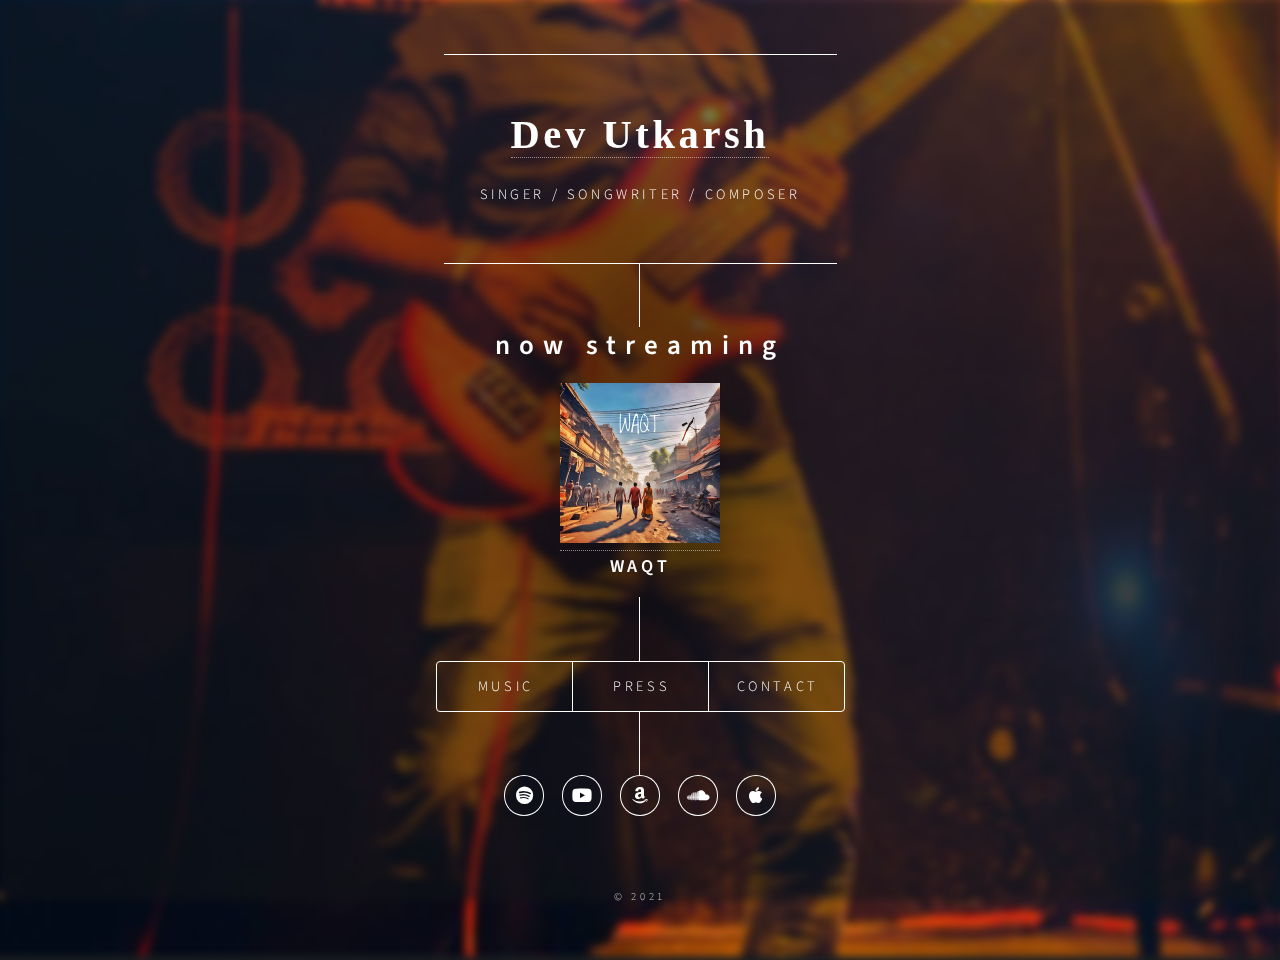
<file: index.html>
<!DOCTYPE HTML>

<html>

<head>

	<title>Dev Utkarsh</title>
	<meta charset="utf-8" />
	<meta name="viewport" content="width=device-width, initial-scale=1, user-scalable=no" />
	<meta name="viewport" content="width=device-width, initial-scale=1, maximum-scale=1 user-scalable=no" />
	<meta name="robots" content="follow, index" />
	<meta name="description" content="Music by Dev Utkarsh. Musings of life." />
	<meta property="og:image" content="https://www.devutkarsh.com/OG.jpeg" />
	<meta property="og:title" content='Dev Utkarsh' />
	<meta property="og:url" content="https://www.devutkarsh.com" />
	<meta property="og:description" content="Music by Dev Utkarsh. Musings of life." />
	<meta http-equiv="Content-Type" content="text/html; charset=utf-8">
	<meta name="language" content="English">
	<meta name="author" content="Dev Utkarsh">
	<meta name="theme-color" content="#650000">

	<link rel="icon" type="image/png" href="/favicon.png" />
	<link rel="icon" type="image/png" href="https://devutkarsh.com/favicon.png" />

	<link rel="stylesheet" href="assets/css/main.css" />
	<link rel="stylesheet" href="assets/css/bg.css" />
	<noscript>
		<link rel="stylesheet" href="assets/css/noscript.css" />
	</noscript>

	<script async src="https://www.googletagmanager.com/gtag/js?id=UA-36953714-1"></script>
	<script async>
		window.dataLayer = window.dataLayer || [];
		function gtag() { dataLayer.push(arguments); }
		gtag('js', new Date());

		gtag('config', 'UA-36953714-1');
	</script>

	<script async src="https://www.googletagmanager.com/gtag/js?id=G-PGV56NGBWY"></script>
	<script async>
		window.dataLayer = window.dataLayer || [];
		function gtag() { dataLayer.push(arguments); }
		gtag('js', new Date());

		gtag('config', 'G-PGV56NGBWY');
	</script>
	<script async>(function (w, d, s, l, i) {
			w[l] = w[l] || []; w[l].push({
				'gtm.start':
					new Date().getTime(), event: 'gtm.js'
			}); var f = d.getElementsByTagName(s)[0],
				j = d.createElement(s), dl = l != 'dataLayer' ? '&l=' + l : ''; j.async = true; j.src =
					'https://www.googletagmanager.com/gtm.js?id=' + i + dl; f.parentNode.insertBefore(j, f);
		})(window, document, 'script', 'dataLayer', 'GTM-MK2D7Q5');</script>
	<!-- End Google Tag Manager -->
</head>

<body class="is-preload">
	<noscript><iframe src="https://www.googletagmanager.com/ns.html?id=GTM-MK2D7Q5" height="0" width="0"
			style="display:none;visibility:hidden"></iframe></noscript>

	<!-- Wrapper -->
	<div id="wrapper">
		<!-- Header -->
		<header id="header">
			<div class="content">
				<div class="inner">
					<h1><a href="/" id="logo" name="Dev Utkarsh">Dev Utkarsh</a></h1>
					<p>Singer / Songwriter / Composer</p>
				</div>
			</div>
			<div>
				<div class="release">
					<h2>now streaming</h2>
					<a href="waqt" id="release" name="waqt"><img src="images/waqt.jpeg" alt="waqt">
					<h3>WAQT</h3></a>
				</div>
			</div>
			<nav>
				<ul>
					<li><a href="music" name="devutkarsh music">Music</a></li>
					<li><a href="press" name="devutkarsh presskit">Press</a></li>
					<li><a href="#about" name="devutkarsh about">Contact</a></li>
				</ul>
			</nav>
				<ul class="icons">
					<li><a href="https://open.spotify.com/artist/3kYgSFK4g8Xw9VivVIcQxd"
							class="icon brands fa-spotify" name="devutkarsh spotify"><span class="label">Spotify</span></a></li>
					<li><a href="https://youtube.com/c/DevUtkarsh" class="icon brands fa-youtube" name="devutkarsh youtube"><span
								class="label">Youtube</span></a></li>
					<li><a href="https://music.amazon.in/artists/B08WC72WQQ/dev-utkarsh"
							class="icon brands fa-amazon" name="devutkarsh amazon"><span class="label">Amazon</span></a></li>
					<li><a href="https://soundcloud.com/devutkarsh" class="icon brands fa-soundcloud" name="devutkash soundcloud"><span
								class="label">Soundcloud</span></a></li>
					<li><a href="https://music.apple.com/in/artist/dev-utkarsh/1553078997"
							class="icon brands fa-apple" name="devutkarsh apple music"><span class="label">Apple Music</span></a></li>
				</ul>
		</header>

		<div id="main">
			<!-- About -->
			<article id="about">
				<h2 class="major">CONTACT</h2>
				<p>Hello! I am Dev Utkarsh, a singer-songwriter who goes by @devutkarsh on the interwebz.</p>
				<h3><a href="mailto:devutkarsh@gmail.com" class="icon fa-envelope" name="devutkarsh email"><span class="label">Email</span> Drop me an email!</a></h4>
				<p>I started my musical journey along with my friends, where Music Production is been taken care by <a href="https://instagram.com/ankitgodle">Ankit Godle</a>, and <a href="https://instagram.com/_ayush_protean_">Ayush Thakur</a> who happens to be an amazing guitaist. We all collaborated under the production studio <a href="https://youtube.com/soulraaga" name="soul raaga music production studio"> Soul Raaga</a> to never stop again!</p>
				<ul class="icons">
					<li><a href="https://open.spotify.com/artist/3kYgSFK4g8Xw9VivVIcQxd"
							class="icon brands fa-spotify" name="devutkarsh spotify"><span class="label">Spotify</span></a></li>
					<li><a href="https://youtube.com/c/DevUtkarsh" class="icon brands fa-youtube" name="devutkarsh youtube"><span
								class="label">Youtube</span></a></li>
					<li><a href="https://music.amazon.in/artists/B08WC72WQQ/dev-utkarsh"
							class="icon brands fa-amazon" name="devutkarsh amazon"><span class="label">Amazon</span></a></li>
					<li><a href="https://soundcloud.com/devutkarsh" class="icon brands fa-soundcloud" name="devutkash soundcloud"><span
								class="label">Soundcloud</span></a></li>
					<li><a href="https://music.apple.com/in/artist/dev-utkarsh/1553078997"
							class="icon brands fa-apple" name="devutkarsh apple music"><span class="label">Apple Music</span></a></li>
				</ul>
			</article>
		</div>

		<!-- Footer -->
		<footer id="footer">
			<p class="copyright">&copy; 2021</p>
		</footer>

	</div>

	<!-- BG -->
	<div id="bg"></div>

	<!-- Scripts -->
	<script src="assets/js/jquery.min.js"></script>
	<script src="assets/js/browser.min.js"></script>
	<script src="assets/js/breakpoints.min.js"></script>
	<script src="assets/js/util.js"></script>
	<script src="assets/js/main.js"></script>

</body>

</html>
</file>
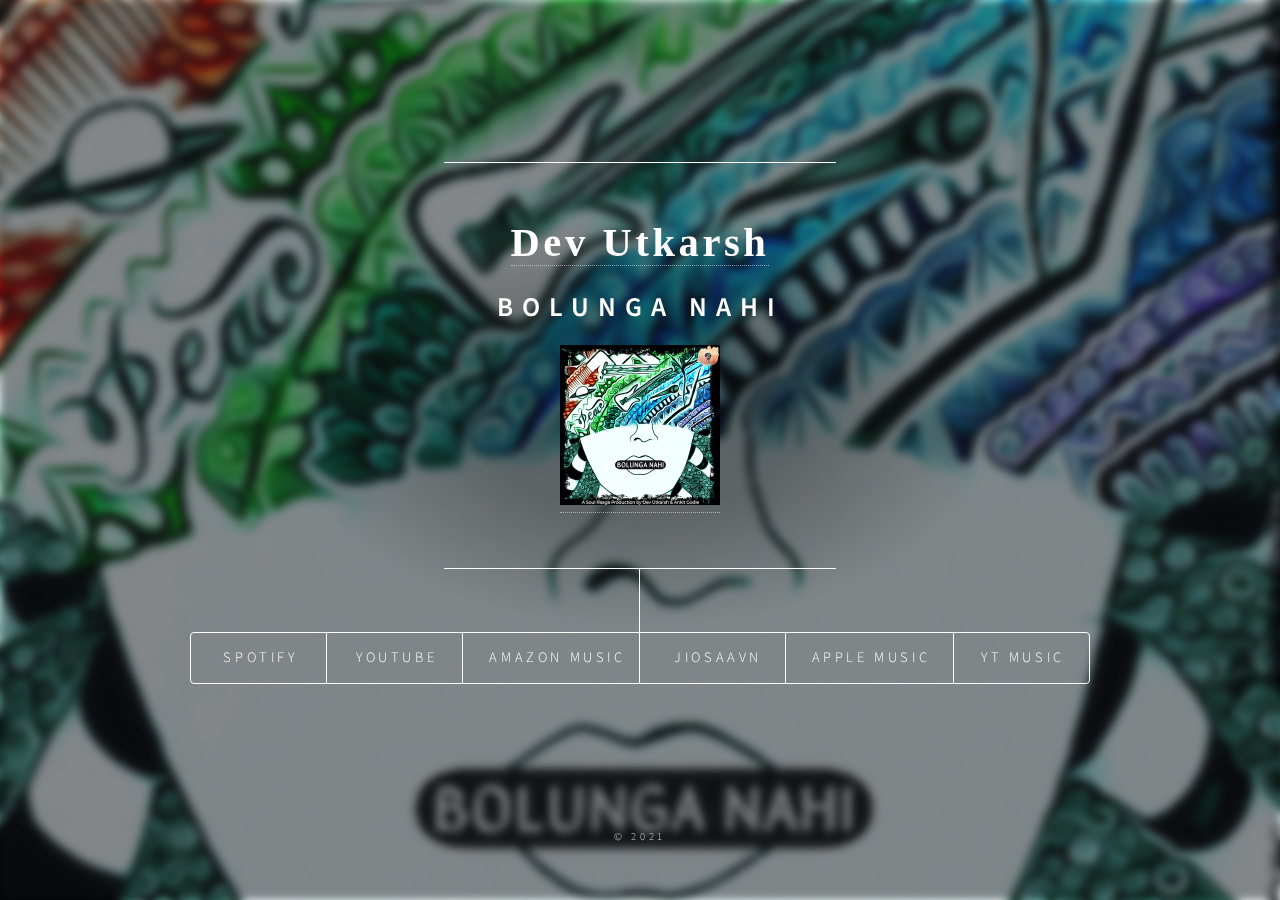
<file: bolunga-nahi.html>
<!DOCTYPE HTML>

<html>
	<head>
		<title>Bolunga Nahi | Dev Utkarsh</title>
		<meta charset="utf-8" />
		<meta name="viewport" content="width=device-width, initial-scale=1, user-scalable=no" />
		<meta name="viewport" content="width=device-width, initial-scale=1, maximum-scale=1 user-scalable=no" />
		<meta name="robots" content="follow, index" />
        <meta name="description" content="Bolunga Nahi | Dev Utkarsh" />
        <meta property="og:image" content="https://www.devutkarsh.com/images/bolunga-nahi.jpeg" />
        <meta property="og:title" content='Bolunga Nahi' />
        <meta property="og:url" content="https://www.devutkarsh.com/bolunga-nahi" />
        <meta property="og:description" content="Bolunga Nahi | Dev Utkarsh | A Soul Raaga Production by Ankit Godle" />
		<meta http-equiv="Content-Type" content="text/html; charset=utf-8">
		<meta name="language" content="English">
		<meta name="author" content="Dev Utkarsh">
		<meta name="theme-color" content="#745F1F">

		<link rel="icon" type="image/png" href="/favicon.png"/>
		<link rel="icon" type="image/png" href="https://devutkarsh.com/favicon.png"/>

		<link rel="stylesheet" href="assets/css/main.css" />
		<link rel="stylesheet" href="assets/css/bolunga-nahi-bg.css" />
		<noscript><link rel="stylesheet" href="assets/css/noscript.css" /></noscript>

	</head>
	<body class="is-preload">
		<!-- Wrapper -->
			<div id="wrapper">
				<!-- Header -->
					<header id="header">
						<div class="content">
							<div class="inner">
								<h1><a href="/" id="logo" name="dev utkarsh">Dev Utkarsh</a></h1>
								<h2>BOLUNGA NAHI</h2>
								<a href="https://www.youtube.com/watch?v=KQkQGbIkBH4" id="release"><img src="images/bolunga-nahi.jpeg" alt="bolunga-nahi"></a>
							</div>
						</div>
						<nav>
							<ul>
								<li><a href="https://spoti.fi/3saB6kc" name="bolunga nahi spotify">Spotify</a></li>
								<li><a href="https://youtu.be/KQkQGbIkBH4" name="bolunga nahi youtube">Youtube</a></li>
								<li><a href="https://music.amazon.in/albums/B09R1VK27Z?marketplaceId=A3K6Y4MI8GDYMT&musicTerritory=IN" name="bolunga nahi amazon music">Amazon Music</a></li>
								<li><a href="https://www.jiosaavn.com/song/bolunga-nahi/NQoARBNzAks" name="bolunga nahi jio saavn">JioSaavn</a></li>
								<li><a href="https://music.apple.com/in/album/bolunga-nahi-single/1606703530" name="bolunga nahi apple music">Apple Music</a></li>
								<li><a href="https://music.youtube.com/watch?v=KQkQGbIkBH4" name="bolunga nahi youtube music">YT Music</a></li>
							</ul>
						</nav>
					</header>


				<!-- Footer -->
					<footer id="footer">
						<p class="copyright">&copy; 2021</p>
					</footer>

			</div>

		<!-- BG -->
			<div id="bg-bolunga-nahi"></div>

		<!-- Scripts -->
			<script src="assets/js/jquery.min.js"></script>
			<script src="assets/js/browser.min.js"></script>
			<script src="assets/js/breakpoints.min.js"></script>
			<script src="assets/js/util.js"></script>
			<script src="assets/js/main.js"></script>
			<script>
				var redirect = document.getElementById("release");
				window.setTimeout(function(){
					window.location.href = redirect.href;
				},9000);
			</script>
	</body>
</html>
</file>
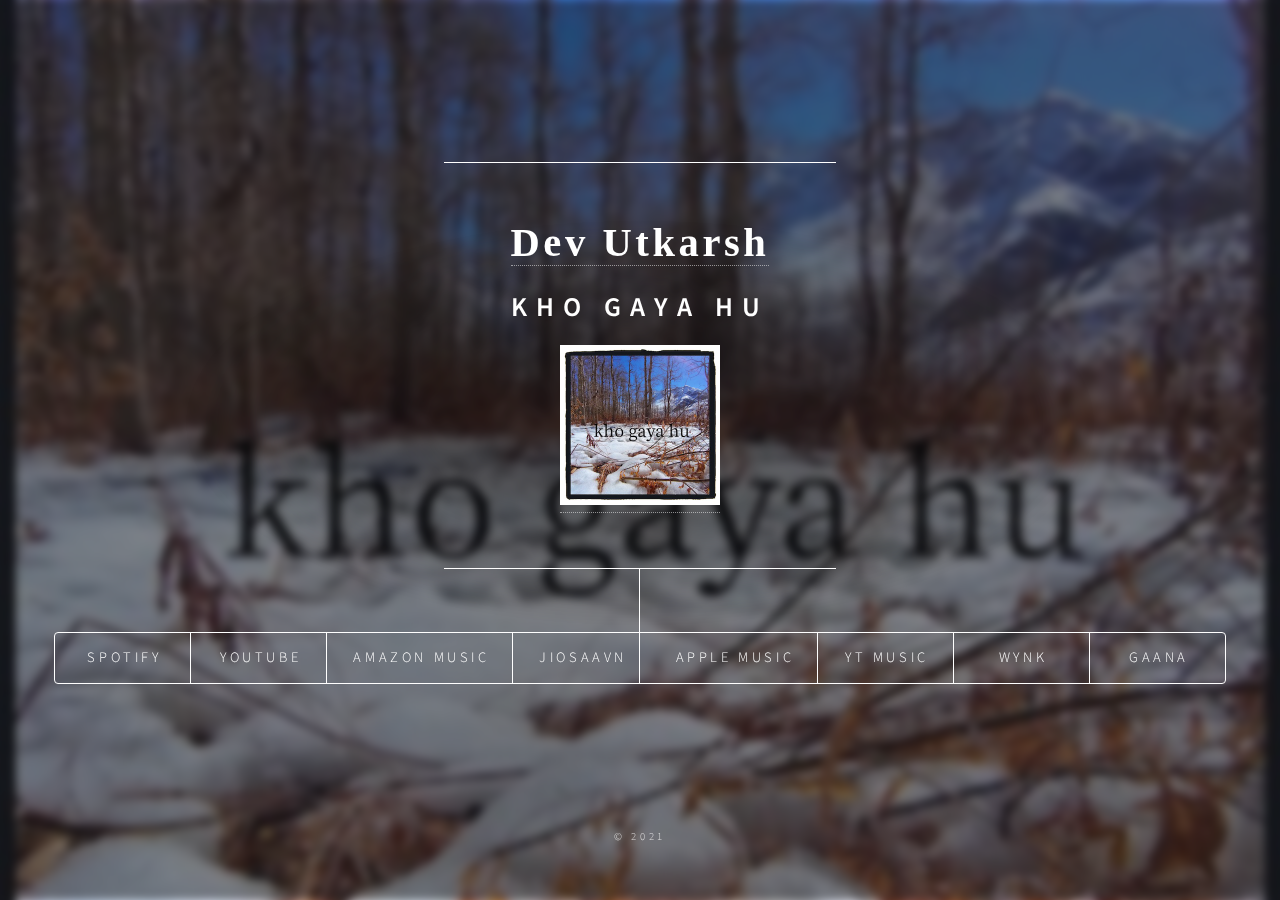
<file: kho-gaya-hu.html>
<!DOCTYPE HTML>

<html>
	<head>
		<title>Kho Gaya Hu | Dev Utkarsh</title>
		<meta charset="utf-8" />
		<meta name="viewport" content="width=device-width, initial-scale=1, user-scalable=no" />
		<meta name="viewport" content="width=device-width, initial-scale=1, maximum-scale=1 user-scalable=no" />
		<meta name="robots" content="follow, index" />
        <meta name="description" content="Kho Gaya Hu | Dev Utkarsh" />
        <meta property="og:image" content="https://www.devutkarsh.com/images/kho-gaya-hu.jpeg" />
        <meta property="og:title" content='Kho Gaya Hu' />
        <meta property="og:url" content="https://www.devutkarsh.com/kho-gaya-hu" />
        <meta property="og:description" content="Kho Gaya Hu | Dev Utkarsh | A Soul Raaga Production by Ankit Godle" />
		<meta http-equiv="Content-Type" content="text/html; charset=utf-8">
		<meta name="language" content="English">
		<meta name="author" content="Dev Utkarsh">
		<meta name="theme-color" content="#025594">

		<link rel="icon" type="image/png" href="/favicon.png"/>
		<link rel="icon" type="image/png" href="https://devutkarsh.com/favicon.png"/>

		<link rel="stylesheet" href="assets/css/main.css" />
		<link rel="stylesheet" href="assets/css/kho-gaya-hu-bg.css" />
		<noscript><link rel="stylesheet" href="assets/css/noscript.css" /></noscript>
	</head>
	<body class="is-preload">
		<!-- Wrapper -->
			<div id="wrapper">
				<!-- Header -->
					<header id="header">

						<div class="content">
							<div class="inner">
								<h1><a href="/" id="logo">Dev Utkarsh</a></h1>
								<h2>KHO GAYA HU</h2>
								<a href="https://youtu.be/Ncu_3kiSveU" id="release" name="kho gaya hu song"><img src="images/kho-gaya-hu.jpeg" alt="kho-gaya-hu"></a>
							</div>
						</div>
						<nav>
							<ul>
								<li><a href="https://spoti.fi/3ek0XPZ" name="kho gaya hu spotify">Spotify</a></li>
								<li><a href="https://youtu.be/Ncu_3kiSveU" name="kho gaya hu youtube">Youtube</a></li>
								<li><a href="https://am.app.link/?$deeplink_path=/albums/B08WC5LLRR&feature=albums&$android_passive_deepview=false&$ios_passive_deepview=false&$deeplink_authority=musicapp.amazon.com" name="kho gaya hu amazon music">Amazon Music</a></li>
								<li><a href="https://www.jiosaavn.com/song/kho-gaya-hu/E1laeTJXB3w" name="kho gaya hu jio saavn">JioSaavn</a></li>
								<li><a href="https://geo.music.apple.com/us/album/kho-gaya-hu-single/1553078994" name="kho gaya hu apple music">Apple Music</a></li>
								<li><a href="https://music.youtube.com/watch?v=JUGw8z_DC0Q" name="kho gaya hu youtube music">YT Music</a></li>
								<li><a href="https://wynk.in/u/49bXnGvP5" name="kho gaya hu wync music">Wynk</a></li>
								<li><a href="https://gaana.com/song/kho-gaya-hu" name="kho gaya hu gaana">Gaana</a></li>
							</ul>
						</nav>
					</header>


				<!-- Footer -->
					<footer id="footer">
						<p class="copyright">&copy; 2021</p>
					</footer>

			</div>

		<!-- BG -->
			<div id="bg-kho-gaya-hu"></div>

		<!-- Scripts -->
			<script src="assets/js/jquery.min.js"></script>
			<script src="assets/js/browser.min.js"></script>
			<script src="assets/js/breakpoints.min.js"></script>
			<script src="assets/js/util.js"></script>
			<script src="assets/js/main.js"></script>
			<script>
				var redirect = document.getElementById("release");
				window.setTimeout(function(){
					window.location.href = redirect.href;
				}, 9000);
			</script>
	</body>
</html>
</file>
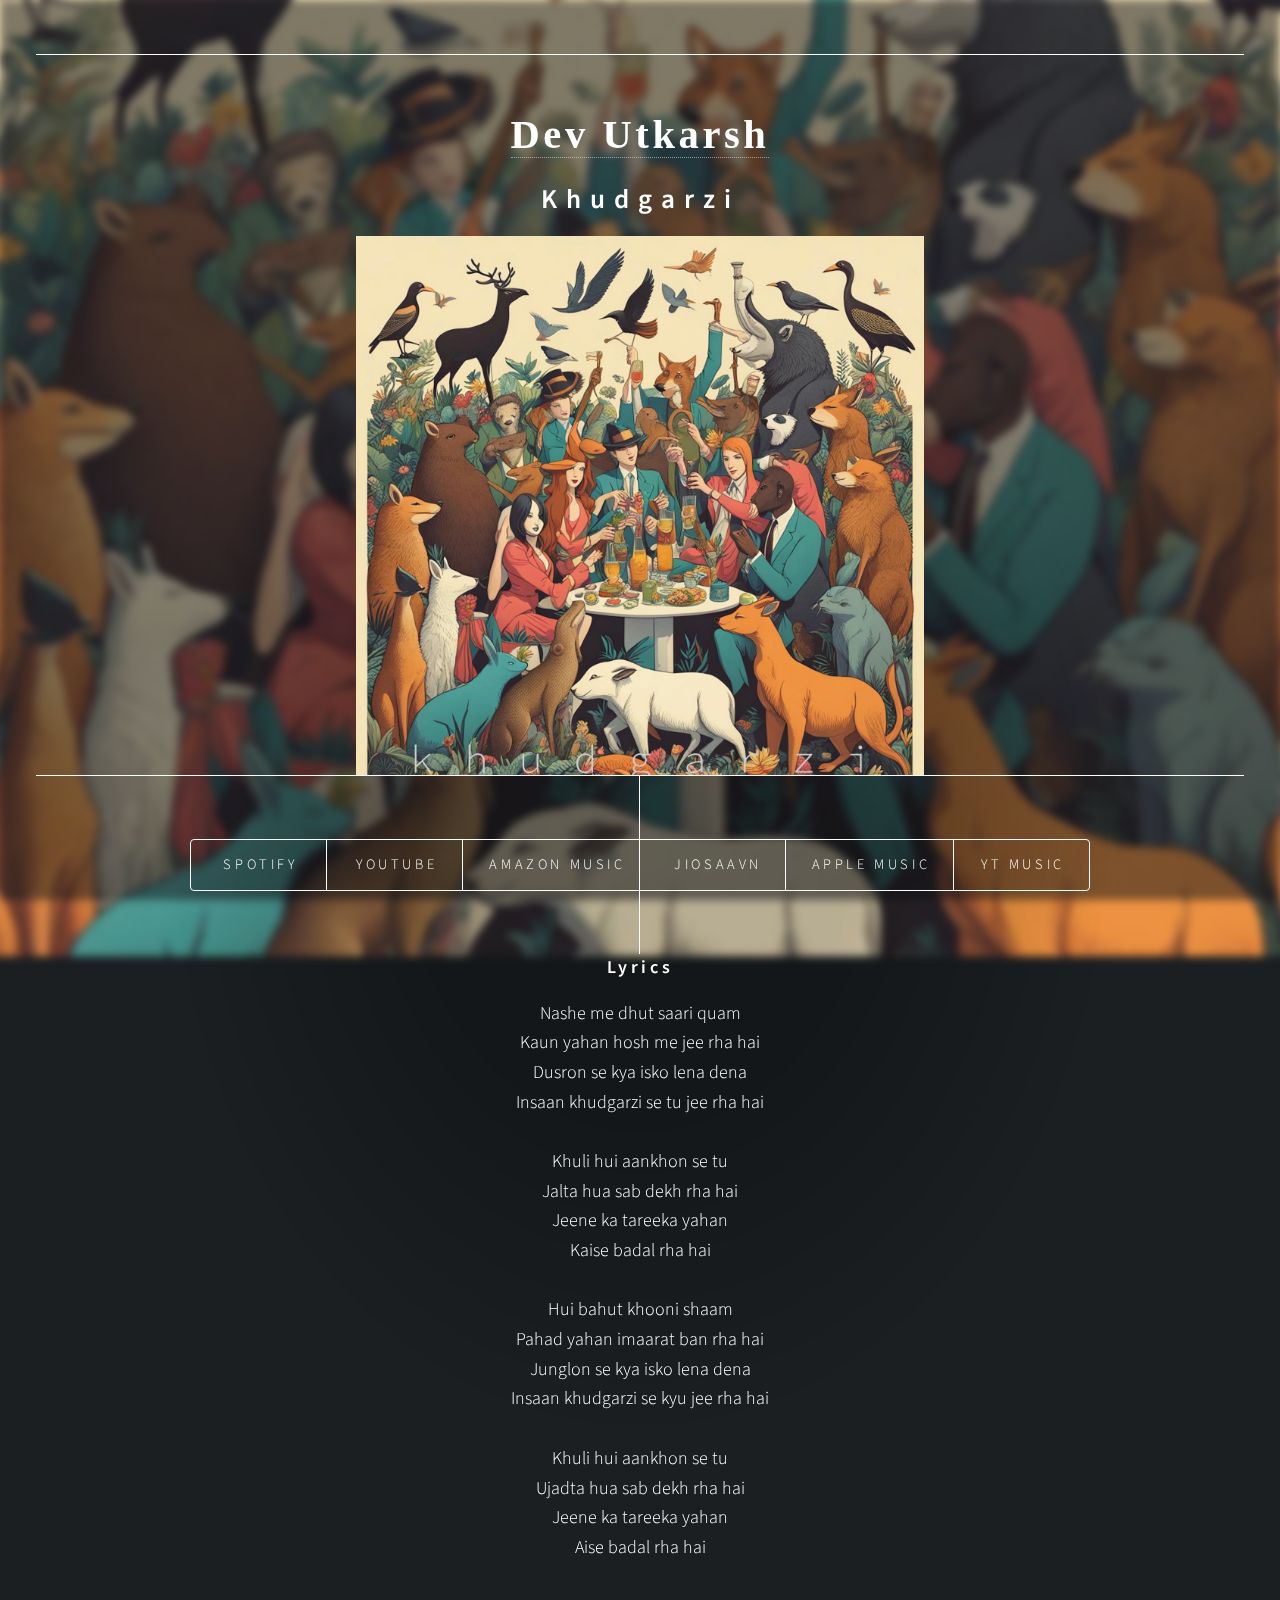
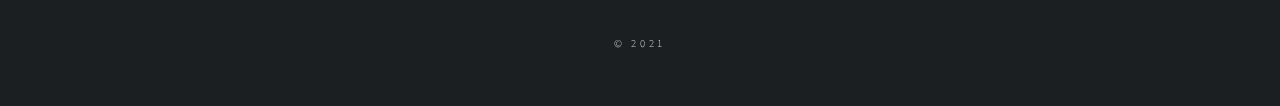
<file: khudgarzi.html>
<!DOCTYPE HTML>

<html>
	<head>
		<title>Khudgarzi | Dev Utkarsh</title>
		<meta charset="utf-8" />
		<meta name="viewport" content="width=device-width, initial-scale=1, user-scalable=no" />
		<meta name="viewport" content="width=device-width, initial-scale=1, maximum-scale=1 user-scalable=no" />
		<meta name="robots" content="follow, index" />
        <meta name="description" content="Khudgarzi | Dev Utkarsh" />
        <meta property="og:image" content="https://www.devutkarsh.com/images/khudgarzi.jpeg" />
        <meta property="og:title" content='Khudgarzi' />
        <meta property="og:url" content="https://www.devutkarsh.com/khudgarzi" />
        <meta property="og:description" content="Khudgarzi | Dev Utkarsh | A Soul Raaga Production by Ankit Godle" />
		<meta http-equiv="Content-Type" content="text/html; charset=utf-8">
		<meta name="language" content="English">
		<meta name="author" content="Dev Utkarsh">
		<meta name="theme-color" content="#745F1F">

		<link rel="icon" type="image/png" href="/favicon.png"/>
		<link rel="icon" type="image/png" href="https://devutkarsh.com/favicon.png"/>

		<link rel="stylesheet" href="assets/css/main.css" />
		<link rel="stylesheet" href="assets/css/khudgarzi-bg.css" />
		<noscript><link rel="stylesheet" href="assets/css/noscript.css" /></noscript>

	</head>
	<body class="is-preload">
		<!-- Wrapper -->
			<div id="wrapper">
				<!-- Header -->
					<header id="header">
						<div class="content">
							<div class="inner">
								<h1><a href="/" id="logo" name="dev utkarsh">Dev Utkarsh</a></h1>
								<h2>Khudgarzi</h2>
								<a href="https://youtu.be/W9ifG5OJV5Q" id="release"><img src="images/khudgarzi.jpeg" alt="khudgarzi"></a>
							</div>
						</div>
						<nav>
							<ul>
								<li><a href="https://open.spotify.com/track/2VUORAXP6N53g61JUJISHZ?si=6184f2ec03334a39" name="Khudgarzi spotify">Spotify</a></li>
								<li><a href="https://youtu.be/W9ifG5OJV5Q" name="Khudgarzi youtube">Youtube</a></li>
								<li><a href="https://music.amazon.com/tracks/B0FR4TQKJH?marketplaceId=A3K6Y4MI8GDYMT&musicTerritory=IN&ref=dm_sh_SnJFeMPmoRkEA0cdZ9ZAEIuFg" name="Khudgarzi amazon music">Amazon Music</a></li>
								<li><a href="https://www.jiosaavn.com/album/khudgarzi/-raSA0HvuB8_" name="Khudgarzi jio saavn">JioSaavn</a></li>
								<li><a href="javascript:alert('Apple Music link coming soon!')" name="Khudgarzi apple music">Apple Music</a></li>
								<li><a href="https://music.youtube.com/watch?v=xrGclzNgih0" name="Khudgarzi youtube music">YT Music</a></li>
							</ul>
						</nav>
						<div>
							<h3>Lyrics</h3>
							<p>
								Nashe me dhut saari quam<br/>
								Kaun yahan hosh me jee rha hai<br/>
								Dusron se kya isko lena dena<br/>
								Insaan khudgarzi se tu jee rha hai<br/>
								<br/>
								Khuli hui aankhon se tu<br/>
								Jalta hua sab dekh rha hai<br/>
								Jeene ka tareeka yahan <br/>
								Kaise badal rha hai<br/>
								<br/>
								Hui bahut khooni shaam<br/>
								Pahad yahan imaarat ban rha hai<br/>
								Junglon se kya isko lena dena<br/>
								Insaan khudgarzi se kyu jee rha hai<br/>
								<br/>
								Khuli hui aankhon se tu<br/>
								Ujadta hua sab dekh rha hai<br/>
								Jeene ka tareeka yahan<br/>
								Aise badal rha hai		<br/>
							</p>
						</div>
					</header>


				<!-- Footer -->
					<footer id="footer">
						<p class="copyright">&copy; 2021</p>
					</footer>

			</div>

		<!-- BG -->
			<div id="bg-khudgarzi"></div>

		<!-- Scripts -->
			<script src="assets/js/jquery.min.js"></script>
			<script src="assets/js/browser.min.js"></script>
			<script src="assets/js/breakpoints.min.js"></script>
			<script src="assets/js/util.js"></script>
			<script src="assets/js/main.js"></script>
			<script>
				var redirect = document.getElementById("release");
				window.setTimeout(function(){
					window.location.href = redirect.href;
				},100000);
			</script>
	</body>
</html>
</file>
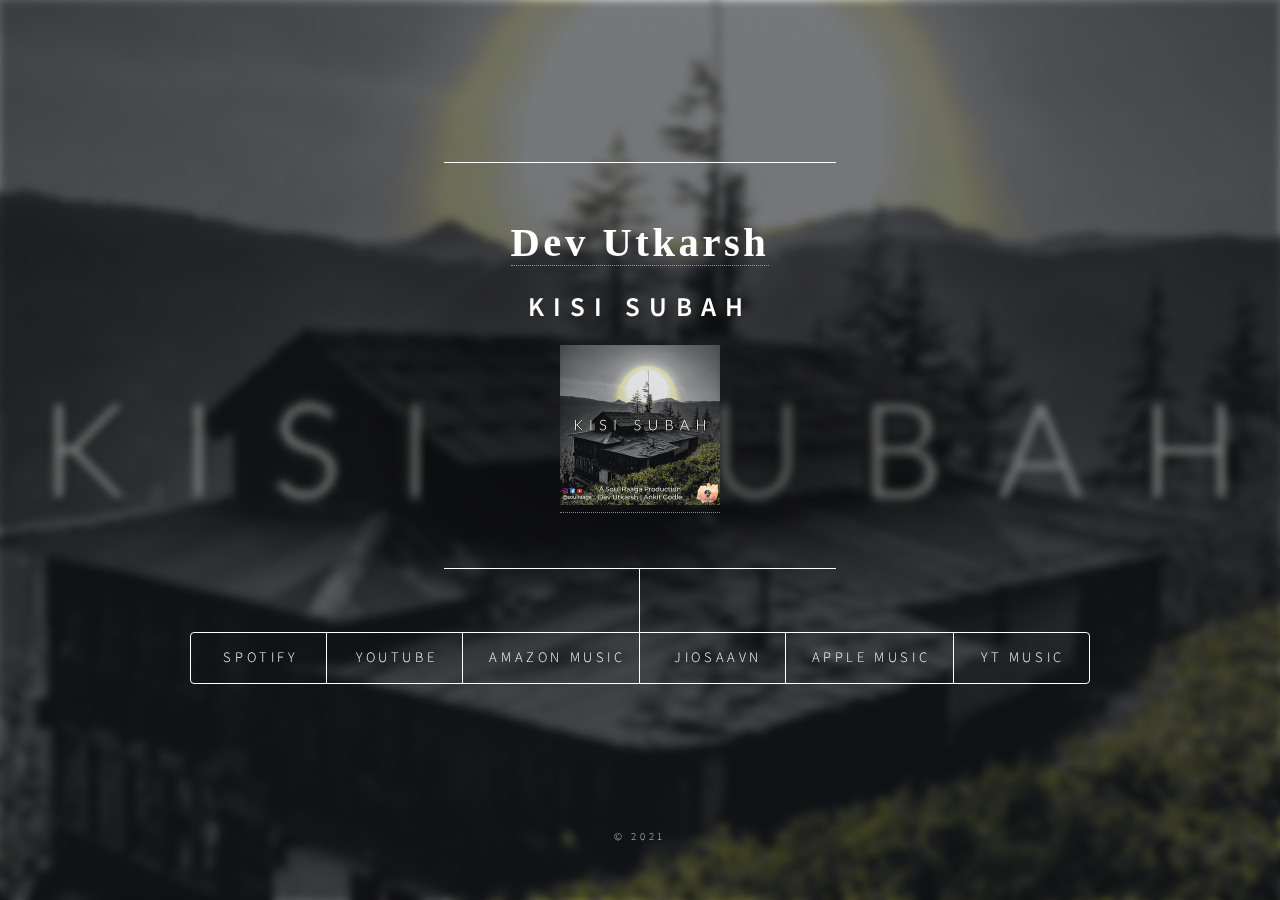
<file: kisi-subah.html>
<!DOCTYPE HTML>

<html>
	<head>
		<title>Kisi Subah | Dev Utkarsh</title>
		<meta charset="utf-8" />
		<meta name="viewport" content="width=device-width, initial-scale=1, user-scalable=no" />
		<meta name="viewport" content="width=device-width, initial-scale=1, maximum-scale=1 user-scalable=no" />
		<meta name="robots" content="follow, index" />
        <meta name="description" content="Kisi Subah | Dev Utkarsh" />
        <meta property="og:image" content="https://www.devutkarsh.com/images/kisi-subah.jpeg" />
        <meta property="og:title" content='Kisi Subah' />
        <meta property="og:url" content="https://www.devutkarsh.com/kisi-subah" />
        <meta property="og:description" content="Kisi Subah | Dev Utkarsh | A Soul Raaga Production by Ankit Godle" />
		<meta http-equiv="Content-Type" content="text/html; charset=utf-8">
		<meta name="language" content="English">
		<meta name="author" content="Dev Utkarsh">
		<meta name="theme-color" content="#745F1F">

		<link rel="icon" type="image/png" href="/favicon.png"/>
		<link rel="icon" type="image/png" href="https://devutkarsh.com/favicon.png"/>

		<link rel="stylesheet" href="assets/css/main.css" />
		<link rel="stylesheet" href="assets/css/kisi-subah-bg.css" />
		<noscript><link rel="stylesheet" href="assets/css/noscript.css" /></noscript>

	</head>
	<body class="is-preload">
		<!-- Wrapper -->
			<div id="wrapper">
				<!-- Header -->
					<header id="header">
						<div class="content">
							<div class="inner">
								<h1><a href="/" id="logo" name="dev utkarsh">Dev Utkarsh</a></h1>
								<h2>KISI SUBAH</h2>
								<a href="https://www.youtube.com/watch?v=x_GUcaJ40j8" id="release"><img src="images/kisi-subah.jpeg" alt="kisi-subah"></a>
							</div>
						</div>
						<nav>
							<ul>
								<li><a href="https://spoti.fi/3tCA4hh" name="kisi subah spotify">Spotify</a></li>
								<li><a href="https://youtu.be/x_GUcaJ40j8" name="kisi subah youtube">Youtube</a></li>
								<li><a href="https://music.amazon.in/albums/B09DGS3DR7?marketplaceId=A3K6Y4MI8GDYMT&musicTerritory=IN" name="kisi subah amazon music">Amazon Music</a></li>
								<li><a href="https://www.jiosaavn.com/song/kisi-subah/JCUeABFyeXA" name="kisi subah jio saavn">JioSaavn</a></li>
								<li><a href="https://music.apple.com/in/album/kisi-subah/1582608214?i=1582608576" name="kisi subah apple music">Apple Music</a></li>
								<li><a href="https://music.youtube.com/watch?v=KsqWVVd5snU" name="kisi subah youtube music">YT Music</a></li>
							</ul>
						</nav>
					</header>


				<!-- Footer -->
					<footer id="footer">
						<p class="copyright">&copy; 2021</p>
					</footer>

			</div>

		<!-- BG -->
			<div id="bg-kisi-subah"></div>

		<!-- Scripts -->
			<script src="assets/js/jquery.min.js"></script>
			<script src="assets/js/browser.min.js"></script>
			<script src="assets/js/breakpoints.min.js"></script>
			<script src="assets/js/util.js"></script>
			<script src="assets/js/main.js"></script>
			<script>
				var redirect = document.getElementById("release");
				window.setTimeout(function(){
					window.location.href = redirect.href;
				},9000);
			</script>
	</body>
</html>
</file>
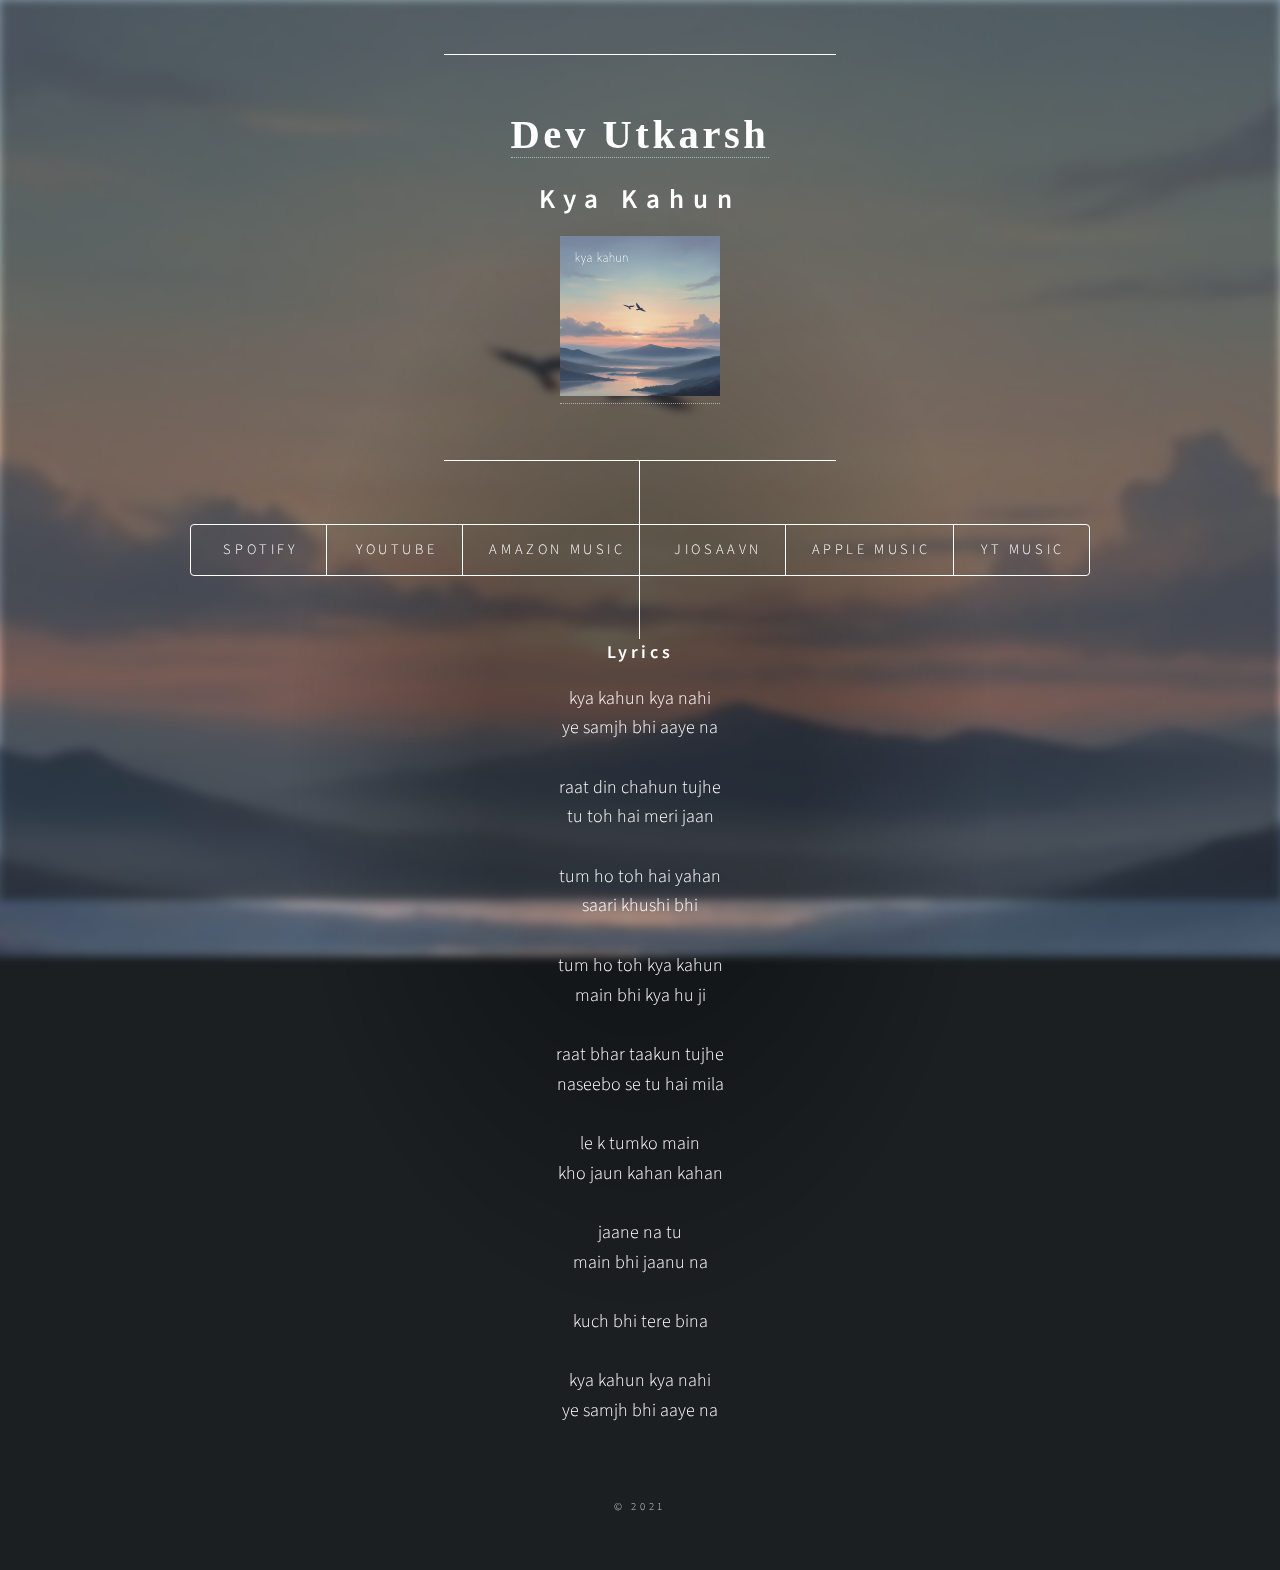
<file: kya-kahun.html>
<!DOCTYPE HTML>

<html>
	<head>
		<title>Kya Kahun | Dev Utkarsh</title>
		<meta charset="utf-8" />
		<meta name="viewport" content="width=device-width, initial-scale=1, user-scalable=no" />
		<meta name="viewport" content="width=device-width, initial-scale=1, maximum-scale=1 user-scalable=no" />
		<meta name="robots" content="follow, index" />
        <meta name="description" content="Kya Kahun | Dev Utkarsh" />
        <meta property="og:image" content="https://www.devutkarsh.com/images/kya-kahun.jpg" />
        <meta property="og:title" content='Kya Kahun' />
        <meta property="og:url" content="https://www.devutkarsh.com/kya-kahun" />
        <meta property="og:description" content="Kya Kahun | Dev Utkarsh | A Soul Raaga Production by Ankit Godle" />
		<meta http-equiv="Content-Type" content="text/html; charset=utf-8">
		<meta name="language" content="English">
		<meta name="author" content="Dev Utkarsh">
		<meta name="theme-color" content="#745F1F">

		<link rel="icon" type="image/png" href="/favicon.png"/>
		<link rel="icon" type="image/png" href="https://devutkarsh.com/favicon.png"/>

		<link rel="stylesheet" href="assets/css/main.css" />
		<link rel="stylesheet" href="assets/css/kya-kahun-bg.css" />
		<noscript><link rel="stylesheet" href="assets/css/noscript.css" /></noscript>

	</head>
	<body class="is-preload">
		<!-- Wrapper -->
			<div id="wrapper">
				<!-- Header -->
					<header id="header">
						<div class="content">
							<div class="inner">
								<h1><a href="/" id="logo" name="dev utkarsh">Dev Utkarsh</a></h1>
								<h2>Kya Kahun</h2>
								<a href="https://youtu.be/4iS9XTdd8oc" id="release"><img src="images/kya-kahun.jpg" alt="Kya Kahun"></a>
							</div>
						</div>
						<nav>
							<ul>
								<li><a href="https://open.spotify.com/track/7Bw60Jt0BYkJt7DQdVTi8I?si=a4826f30df6b499b" name="Kya Kahun spotify">Spotify</a></li>
								<li><a href="https://youtu.be/4iS9XTdd8oc" name="Kya Kahun youtube">Youtube</a></li>
								<li><a href="https://music.amazon.in/albums/B0CBK57LSM?marketplaceId=A3K6Y4MI8GDYMT&musicTerritory=IN&ref=dm_sh_kzOzMj9HZsXlKRYEyZ49BZl48&trackAsin=B0CBK669PH" name="Kya Kahun amazon music">Amazon Music</a></li>
								<li><a href="https://www.jiosaavn.com/song/kya-kahun/GjgpaQVSbnQ" name="Kya Kahun jio saavn">JioSaavn</a></li>
								<li><a href="https://music.apple.com/us/album/kya-kahun/1696567703?i=1696567705" name="Kya Kahun apple music">Apple Music</a></li>
								<li><a href="https://music.youtube.com/watch?v=4iS9XTdd8oc&si=meM4KCmInTTRACs6" name="Kya Kahun youtube music">YT Music</a></li>
							</ul>
						</nav>
						<div>
							<h3>Lyrics</h3>
							<p>
								kya kahun kya nahi<br/>
								ye samjh bhi aaye na<br/>
								<br/>
								raat din chahun tujhe<br/>
								tu toh hai meri jaan<br/>
								<br/>
								tum ho toh hai yahan<br/>
								saari khushi bhi<br/>
								<br/>
								tum ho toh kya kahun<br/>
								main bhi kya hu ji<br/>
								<br/>
								raat bhar taakun tujhe<br/>
								naseebo se tu hai mila<br/>
								<br/>
								le k tumko main<br/>
								kho jaun kahan kahan<br/>
								<br/>
								jaane na tu<br/>
								main bhi jaanu na<br/>
								<br/>
								kuch bhi tere bina<br/>
								<br/>
								kya kahun kya nahi<br/>
								ye samjh bhi aaye na<br/>
							</p>
						</div>
					</header>


				<!-- Footer -->
					<footer id="footer">
						<p class="copyright">&copy; 2021</p>
					</footer>

			</div>

		<!-- BG -->
			<div id="bg-kya-kahun"></div>

		<!-- Scripts -->
			<script src="assets/js/jquery.min.js"></script>
			<script src="assets/js/browser.min.js"></script>
			<script src="assets/js/breakpoints.min.js"></script>
			<script src="assets/js/util.js"></script>
			<script src="assets/js/main.js"></script>
			<script>
				var redirect = document.getElementById("release");
				window.setTimeout(function(){
					window.location.href = redirect.href;
				},100000);
			</script>
	</body>
</html>
</file>
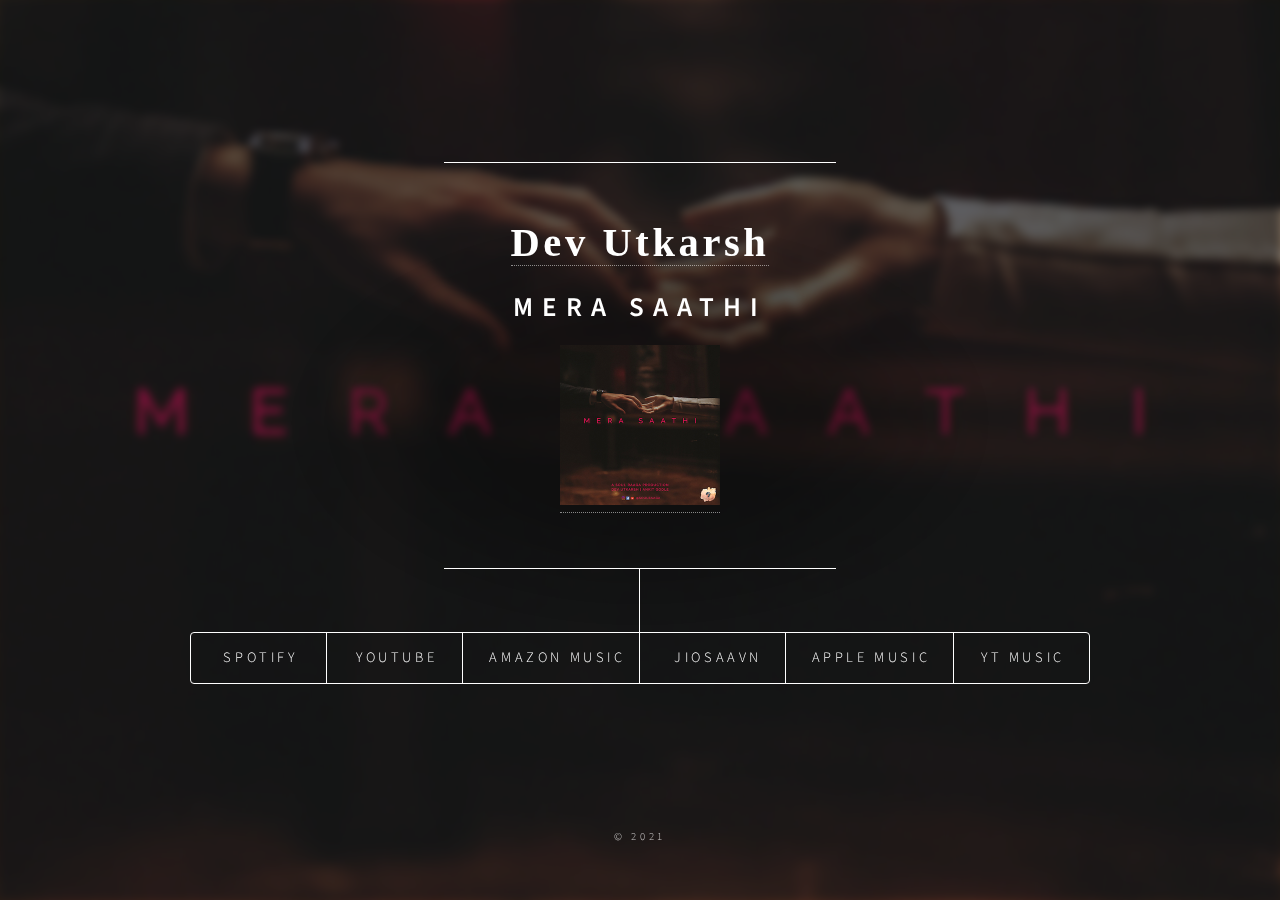
<file: mera-saathi.html>
<!DOCTYPE HTML>

<html>
	<head>
		<title>Mera Saathi | Dev Utkarsh</title>
		<meta charset="utf-8" />
		<meta name="viewport" content="width=device-width, initial-scale=1, user-scalable=no" />
		<meta name="viewport" content="width=device-width, initial-scale=1, maximum-scale=1 user-scalable=no" />
		<meta name="robots" content="follow, index" />
        <meta name="description" content="Mera Saathi | Dev Utkarsh" />
        <meta property="og:image" content="https://www.devutkarsh.com/images/mera-saathi.jpeg" />
        <meta property="og:title" content='Mera Saathi' />
        <meta property="og:url" content="https://www.devutkarsh.com/mera-saathi" />
        <meta property="og:description" content="Mera Saathi | Dev Utkarsh | A Soul Raaga Production by Ankit Godle" />
		<meta http-equiv="Content-Type" content="text/html; charset=utf-8">
		<meta name="language" content="English">
		<meta name="author" content="Dev Utkarsh">
		<meta name="theme-color" content="#745F1F">

		<link rel="icon" type="image/png" href="/favicon.png"/>
		<link rel="icon" type="image/png" href="https://devutkarsh.com/favicon.png"/>

		<link rel="stylesheet" href="assets/css/main.css" />
		<link rel="stylesheet" href="assets/css/mera-saathi-bg.css" />
		<noscript><link rel="stylesheet" href="assets/css/noscript.css" /></noscript>

	</head>
	<body class="is-preload">
		<!-- Wrapper -->
			<div id="wrapper">
				<!-- Header -->
					<header id="header">
						<div class="content">
							<div class="inner">
								<h1><a href="/" id="logo" name="dev utkarsh">Dev Utkarsh</a></h1>
								<h2>MERA SAATHI</h2>
								<a href="https://youtu.be/FY4nLCvu4zg" id="release"><img src="images/mera-saathi.jpeg" alt="mera-saathi"></a>
							</div>
						</div>
						<nav>
							<ul>
								<li><a href="https://open.spotify.com/track/4tNutdJWCpAyFp4fYE4Yfq?si=1605d2dd460149e5" name="Mera Saathi spotify">Spotify</a></li>
								<li><a href="https://youtu.be/FY4nLCvu4zg" name="Mera Saathi youtube">Youtube</a></li>
								<li><a href="https://music.amazon.in/albums/B0BRSR735S?marketplaceId=A3K6Y4MI8GDYMT&musicTerritory=IN" name="Mera Saathi amazon music">Amazon Music</a></li>
								<li><a href="https://www.jiosaavn.com/song/mera-saathi/CQsDBEx6ZWY" name="Mera Saathi jio saavn">JioSaavn</a></li>
								<li><a href="https://music.apple.com/in/album/mera-saathi/1663456873?i=1663456874" name="Mera Saathi apple music">Apple Music</a></li>
								<li><a href="https://music.youtube.com/watch?v=l1YwUElkH9s&feature=share" name="Mera Saathi youtube music">YT Music</a></li>
							</ul>
						</nav>
					</header>


				<!-- Footer -->
					<footer id="footer">
						<p class="copyright">&copy; 2021</p>
					</footer>

			</div>

		<!-- BG -->
			<div id="bg-mera-saathi"></div>

		<!-- Scripts -->
			<script src="assets/js/jquery.min.js"></script>
			<script src="assets/js/browser.min.js"></script>
			<script src="assets/js/breakpoints.min.js"></script>
			<script src="assets/js/util.js"></script>
			<script src="assets/js/main.js"></script>
			<script>
				var redirect = document.getElementById("release");
				window.setTimeout(function(){
					window.location.href = redirect.href;
				},9000);
			</script>
	</body>
</html>
</file>
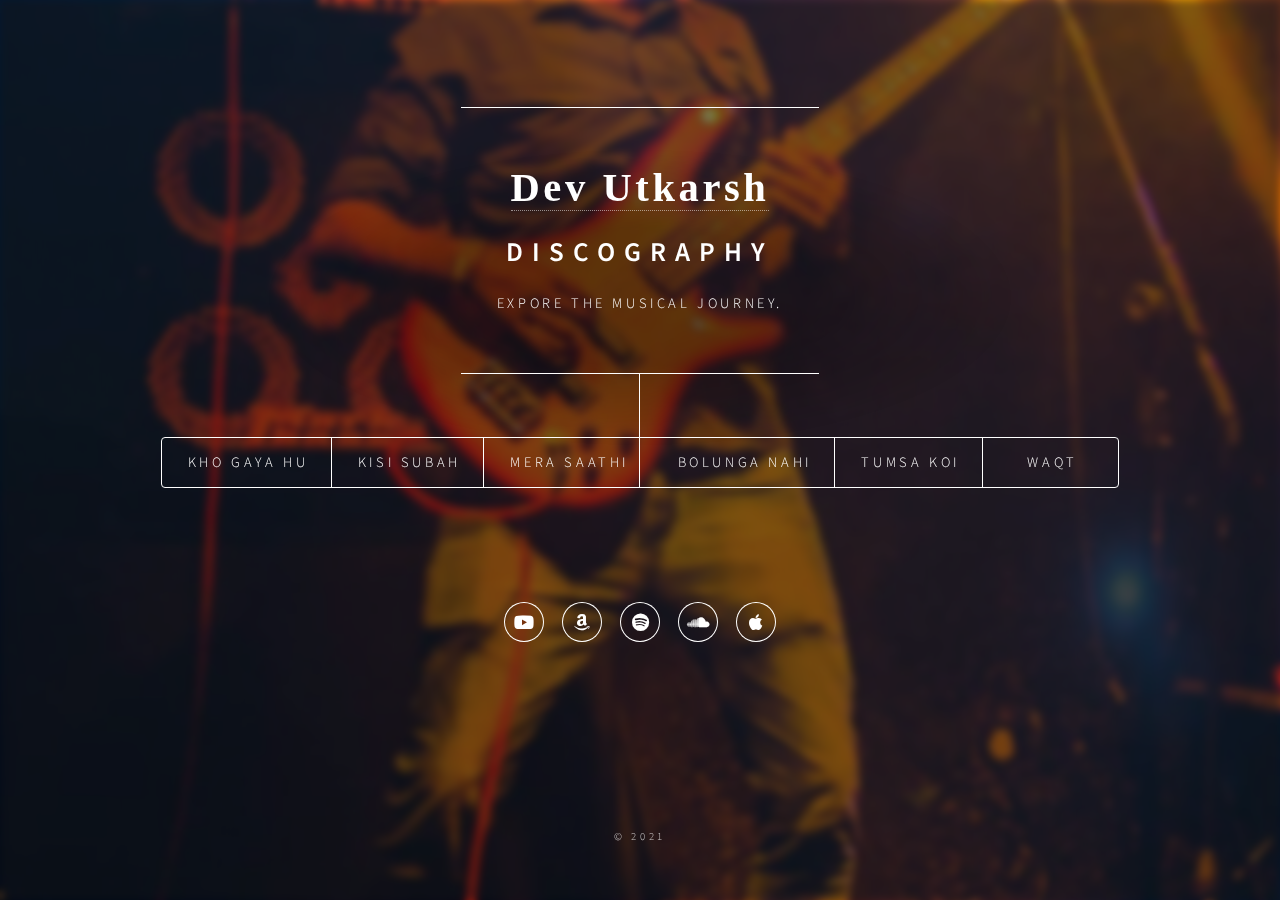
<file: music.html>
<!DOCTYPE HTML>

<html>
	<head>
		<title>Dev Utkarsh | Music</title>
		<meta charset="utf-8" />
		<meta name="viewport" content="width=device-width, initial-scale=1, user-scalable=no" />
		<meta name="viewport" content="width=device-width, initial-scale=1, maximum-scale=1 user-scalable=no" />
		<meta name="robots" content="follow, index" />
        <meta name="description" content="Music by Dev Utkarsh" />
        <meta property="og:image" content="https://www.devutkarsh.com/OG.jpeg" />
        <meta property="og:title" content='Dev Utkarsh | Music' />
        <meta property="og:url" content="https://www.devutkarsh.com" />
        <meta property="og:description" content="Music by Dev Utkarsh" />
		<meta http-equiv="Content-Type" content="text/html; charset=utf-8">
		<meta name="language" content="English">
		<meta name="author" content="Dev Utkarsh">
		<meta name="theme-color" content="#650000">

		<link rel="icon" type="image/png" href="/favicon.png"/>
		<link rel="icon" type="image/png" href="https://devutkarsh.com/favicon.png"/>

		<link rel="stylesheet" href="assets/css/main.css" />
		<link rel="stylesheet" href="assets/css/bg.css" />
	</head>
	<body class="is-preload">
		<!-- Wrapper -->
			<div id="wrapper">
				<!-- Header -->
					<header id="header">
						<div class="content">
							<div class="inner">
								<h1><a href="/" id="logo" name="dev utkarsh">Dev Utkarsh</a></h1>
								<h2>DISCOGRAPHY</h2>
								<p>Expore the musical journey.</p>
							</div>
						</div>
						<nav>
							<ul>
								
								<li><a href="kho-gaya-hu" name="kho gaya hu song dev utkarsh music">Kho Gaya Hu</a></li>
								<li><a href="kisi-subah" name="kisi subah song dev utkarsh music">Kisi Subah</a></li>
								<li><a href="mera-saathi" name="mera saathi song dev utkarsh music">Mera Saathi</a></li>
								<li><a href="bolunga-nahi" name="bolunga nahi song dev utkarsh music">Bolunga Nahi</a></li>
								<li><a href="tumsa-koi" name="tumsa koi song dev utkarsh music">Tumsa Koi</a></li>
								<li><a href="waqt" name="waqt song dev utkarsh music">Waqt</a></li>
							</ul>
						</nav>
					</header>
					<!-- social music links-->
					<div style="padding: 5%;">
							<ul class="icons">
								<li><a href="https://youtube.com/c/DevUtkarsh" class="icon brands fa-youtube" name="devutkarsh youtube"><span
										class="label">Youtube</span></a></li>
								<li><a href="https://music.amazon.in/artists/B08WC72WQQ/dev-utkarsh"
										class="icon brands fa-amazon" name="devutkarsh amazon"><span class="label">Amazon</span></a></li>
								<li><a href="https://open.spotify.com/artist/3kYgSFK4g8Xw9VivVIcQxd"
										class="icon brands fa-spotify" name="devutkarsh spotify"><span class="label">Spotify</span></a></li>
								<li><a href="https://soundcloud.com/devutkarsh" class="icon brands fa-soundcloud" name="devutkash soundcloud"><span
										class="label">Soundcloud</span></a></li>
								<li><a href="https://music.apple.com/in/artist/dev-utkarsh/1553078997"
										class="icon brands fa-apple" name="devutkarsh apple music"><span class="label">Apple Music</span></a></li>
							</ul>
					</div>


				<!-- Footer -->
					<footer id="footer">
						<p class="copyright">&copy; 2021</p>
					</footer>

			</div>

		<!-- BG -->
			<div id="bg"></div>

		<!-- Scripts -->
			<script src="assets/js/jquery.min.js"></script>
			<script src="assets/js/browser.min.js"></script>
			<script src="assets/js/breakpoints.min.js"></script>
			<script src="assets/js/util.js"></script>
			<script src="assets/js/main.js"></script>

	</body>
</html>
</file>
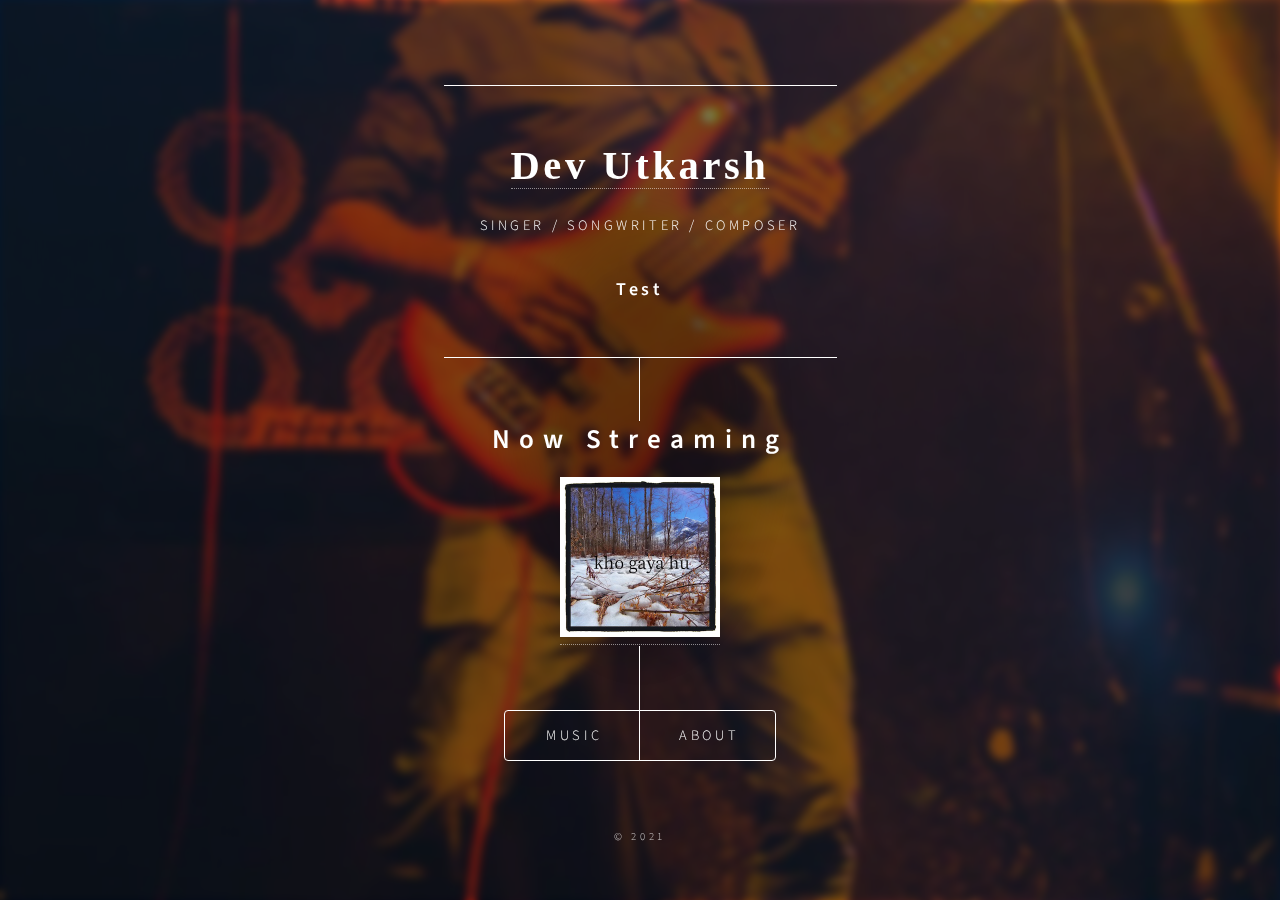
<file: template.html>
<!DOCTYPE HTML>

<html>
	<head>
		<title>Dev Utkarsh | Music</title>
		<meta charset="utf-8" />
		<meta name="viewport" content="width=device-width, initial-scale=1, user-scalable=no" />
		<link rel="stylesheet" href="assets/css/main.css" />
		<link rel="stylesheet" href="assets/css/bg.css" />
		<noscript><link rel="stylesheet" href="assets/css/noscript.css" /></noscript>
	</head>
	<body class="is-preload">
		<!-- Wrapper -->
			<div id="wrapper">

				<!-- Header -->
					<header id="header">
						<!--div class="logo">
							
							<span class="icon fa-music"></span>
						</div-->
						<div class="content">
							<div class="inner">
								<h1><a href="index.html" id="logo">Dev Utkarsh</a></h1>
								<p>Singer / Songwriter / Composer</p>
								<h3>Test</h3>
							</div>
						</div>
						<div>
							<div class="release">
								<h2>Now Streaming</h2>
								<a href="kho-gaya-hu.html" id="release"><img src="images/kho-gaya-hu.jpeg"></a>
							</div>
						</div>
						<nav>
							<ul>
								<li><a href="music.html">Music</a></li>
								<li><a href="about.html">About</a></li>								
							</ul>
						</nav>
					</header>


				<!-- Footer -->
					<footer id="footer">
						<p class="copyright">&copy; 2021</p>
					</footer>

			</div>

		<!-- BG -->
			<div id="bg"></div>

		<!-- Scripts -->
			<script src="assets/js/jquery.min.js"></script>
			<script src="assets/js/browser.min.js"></script>
			<script src="assets/js/breakpoints.min.js"></script>
			<script src="assets/js/util.js"></script>
			<script src="assets/js/main.js"></script>

	</body>
</html>
</file>
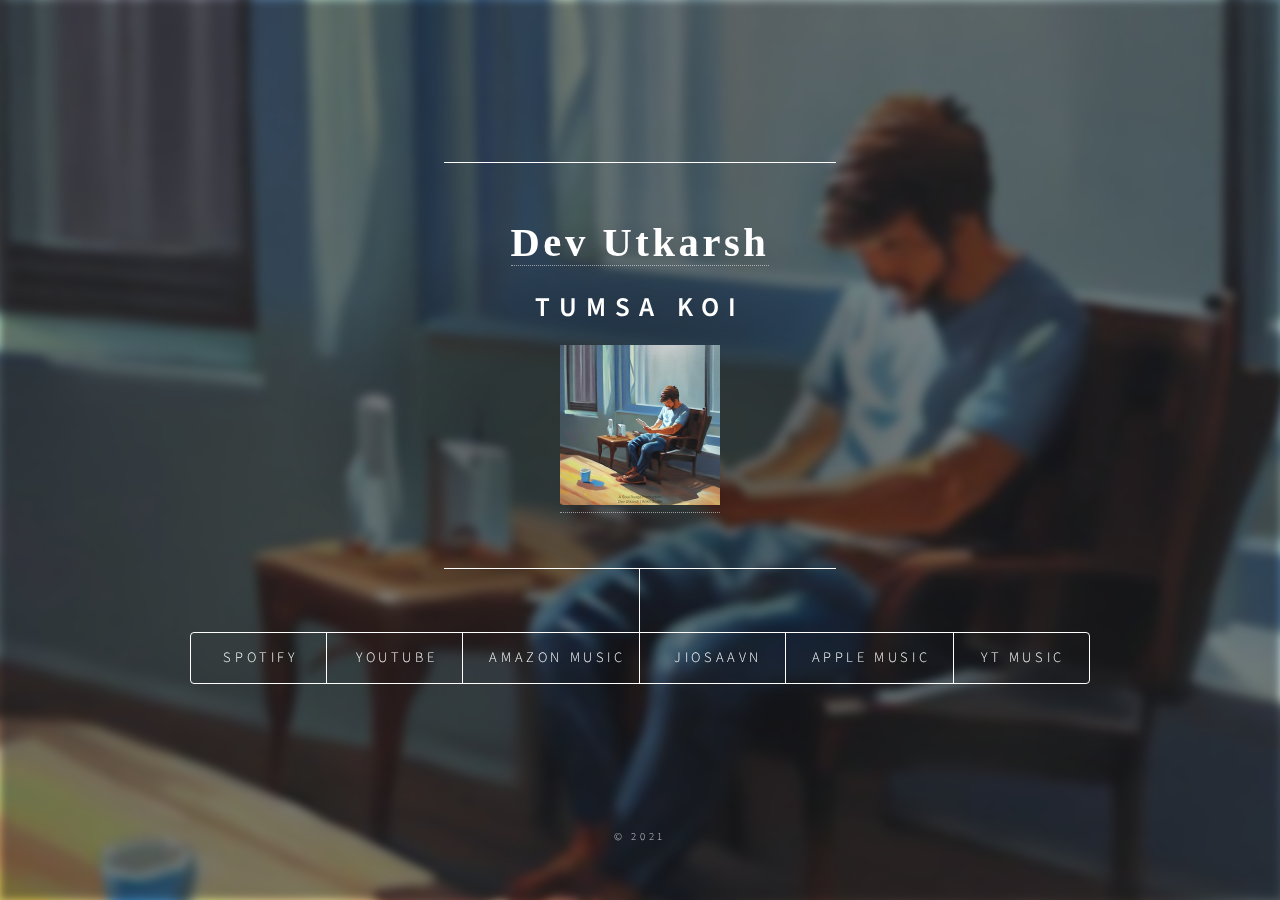
<file: tumsa-koi.html>
<!DOCTYPE HTML>

<html>
	<head>
		<title>Tumsa Koi | Dev Utkarsh</title>
		<meta charset="utf-8" />
		<meta name="viewport" content="width=device-width, initial-scale=1, user-scalable=no" />
		<meta name="viewport" content="width=device-width, initial-scale=1, maximum-scale=1 user-scalable=no" />
		<meta name="robots" content="follow, index" />
        <meta name="description" content="Tumsa Koi | Dev Utkarsh" />
        <meta property="og:image" content="https://www.devutkarsh.com/images/tumsa-koi.jpg" />
        <meta property="og:title" content='Tumsa Koi' />
        <meta property="og:url" content="https://www.devutkarsh.com/tumsa-koi" />
        <meta property="og:description" content="Tumsa Koi | Dev Utkarsh | A Soul Raaga Production by Ankit Godle" />
		<meta http-equiv="Content-Type" content="text/html; charset=utf-8">
		<meta name="language" content="English">
		<meta name="author" content="Dev Utkarsh">
		<meta name="theme-color" content="#745F1F">

		<link rel="icon" type="image/png" href="/favicon.png"/>
		<link rel="icon" type="image/png" href="https://devutkarsh.com/favicon.png"/>

		<link rel="stylesheet" href="assets/css/main.css" />
		<link rel="stylesheet" href="assets/css/tumsa-koi-bg.css" />
		<noscript><link rel="stylesheet" href="assets/css/noscript.css" /></noscript>

	</head>
	<body class="is-preload">
		<!-- Wrapper -->
			<div id="wrapper">
				<!-- Header -->
					<header id="header">
						<div class="content">
							<div class="inner">
								<h1><a href="/" id="logo" name="dev utkarsh">Dev Utkarsh</a></h1>
								<h2>TUMSA KOI</h2>
								<a href="https://youtu.be/4iS9XTdd8oc" id="release"><img src="images/tumsa-koi.jpg" alt="tumsa koi"></a>
							</div>
						</div>
						<nav>
							<ul>
								<li><a href="https://open.spotify.com/track/7Bw60Jt0BYkJt7DQdVTi8I?si=a4826f30df6b499b" name="tumsa koi spotify">Spotify</a></li>
								<li><a href="https://youtu.be/4iS9XTdd8oc" name="tumsa koi youtube">Youtube</a></li>
								<li><a href="https://music.amazon.in/albums/B0CBK57LSM?marketplaceId=A3K6Y4MI8GDYMT&musicTerritory=IN&ref=dm_sh_kzOzMj9HZsXlKRYEyZ49BZl48&trackAsin=B0CBK669PH" name="tumsa koi amazon music">Amazon Music</a></li>
								<li><a href="https://www.jiosaavn.com/song/tumsa-koi/GjgpaQVSbnQ" name="tumsa koi jio saavn">JioSaavn</a></li>
								<li><a href="https://music.apple.com/us/album/tumsa-koi/1696567703?i=1696567705" name="tumsa koi apple music">Apple Music</a></li>
								<li><a href="https://music.youtube.com/watch?v=4iS9XTdd8oc&si=meM4KCmInTTRACs6" name="tumsa koi youtube music">YT Music</a></li>
							</ul>
						</nav>
					</header>


				<!-- Footer -->
					<footer id="footer">
						<p class="copyright">&copy; 2021</p>
					</footer>

			</div>

		<!-- BG -->
			<div id="bg-tumsa-koi"></div>

		<!-- Scripts -->
			<script src="assets/js/jquery.min.js"></script>
			<script src="assets/js/browser.min.js"></script>
			<script src="assets/js/breakpoints.min.js"></script>
			<script src="assets/js/util.js"></script>
			<script src="assets/js/main.js"></script>
			<script>
				var redirect = document.getElementById("release");
				window.setTimeout(function(){
					window.location.href = redirect.href;
				},9000);
			</script>
	</body>
</html>
</file>
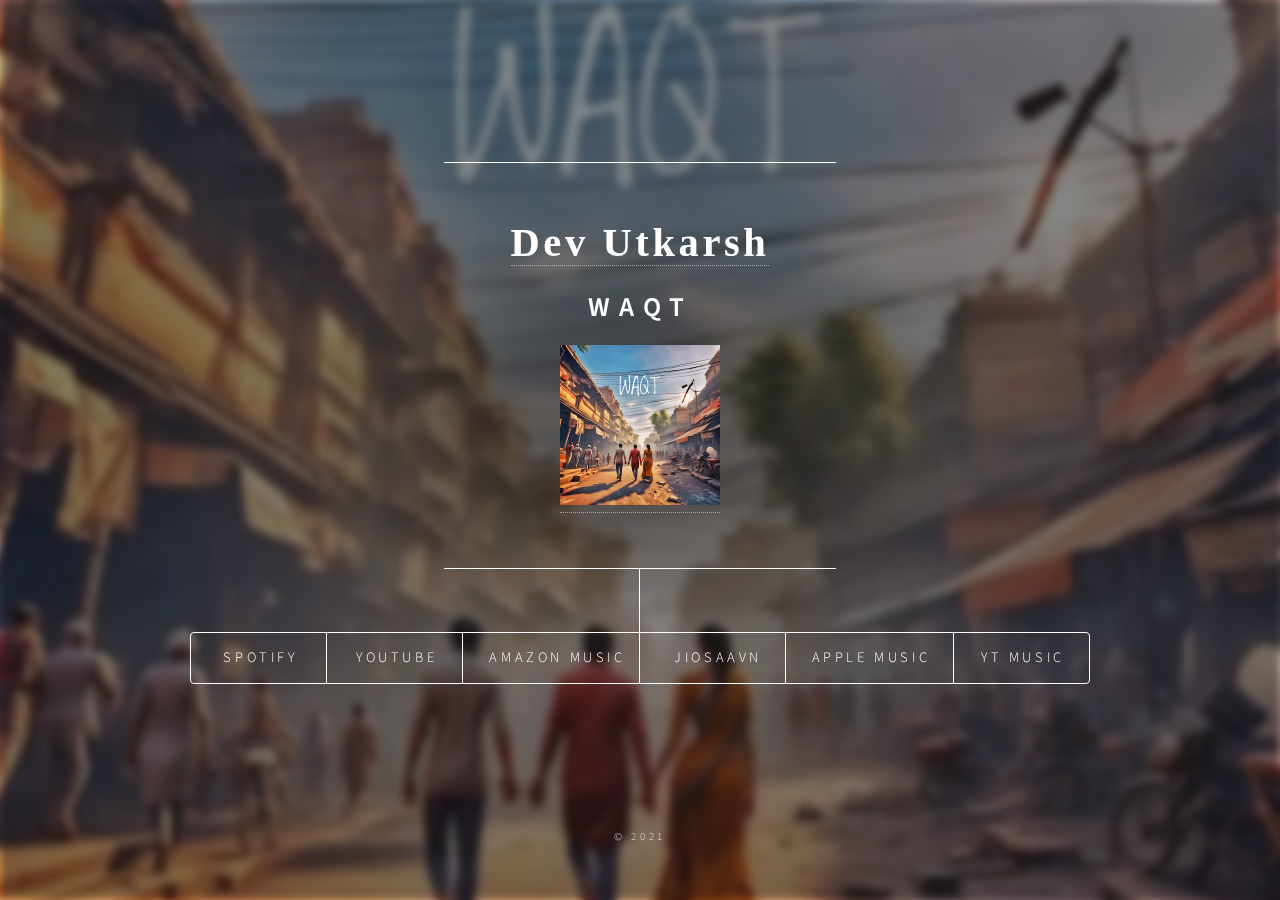
<file: waqt.html>
<!DOCTYPE HTML>

<html>
	<head>
		<title>Waqt| Dev Utkarsh</title>
		<meta charset="utf-8" />
		<meta name="viewport" content="width=device-width, initial-scale=1, user-scalable=no" />
		<meta name="viewport" content="width=device-width, initial-scale=1, maximum-scale=1 user-scalable=no" />
		<meta name="robots" content="follow, index" />
        <meta name="description" content="Waqt| Dev Utkarsh" />
        <meta property="og:image" content="https://www.devutkarsh.com/images/waqt.jpg" />
        <meta property="og:title" content='Waqt' />
        <meta property="og:url" content="https://www.devutkarsh.com/waqt" />
        <meta property="og:description" content="Waqt| Dev Utkarsh | A Soul Raaga Production by Ankit Godle" />
		<meta http-equiv="Content-Type" content="text/html; charset=utf-8">
		<meta name="language" content="English">
		<meta name="author" content="Dev Utkarsh">
		<meta name="theme-color" content="#745F1F">

		<link rel="icon" type="image/png" href="/favicon.png"/>
		<link rel="icon" type="image/png" href="https://devutkarsh.com/favicon.png"/>

		<link rel="stylesheet" href="assets/css/main.css" />
		<link rel="stylesheet" href="assets/css/waqt-bg.css" />
		<noscript><link rel="stylesheet" href="assets/css/noscript.css" /></noscript>

	</head>
	<body class="is-preload">
		<!-- Wrapper -->
			<div id="wrapper">
				<!-- Header -->
					<header id="header">
						<div class="content">
							<div class="inner">
								<h1><a href="/" id="logo" name="dev utkarsh">Dev Utkarsh</a></h1>
								<h2>WAQT</h2>
								<a href="https://youtu.be/LjCWaYrwShE?si=aQFM-5JlPN3SCywN" id="release"><img src="images/waqt.jpeg" alt="waqt"></a>
							</div>
						</div>
						<nav>
							<ul>
								<li><a href="https://open.spotify.com/track/33lcndGofAqKgZMzz3HNUa?si=f6cceaa6c53d4159" name="waqt spotify">Spotify</a></li>
								<li><a href="https://youtu.be/LjCWaYrwShE?si=aQFM-5JlPN3SCywN" name="waqt youtube">Youtube</a></li>
								<li><a href="https://music.amazon.in/albums/B0CM39RVWT?marketplaceId=A3K6Y4MI8GDYMT&musicTerritory=IN&ref=dm_sh_yuxz6Z2Ay3vinbubRpffwoL8U" name="waqt amazon music">Amazon Music</a></li>
								<li><a href="https://www.jiosaavn.com/song/waqt/FixdCARUY3k" name="waqt jio saavn">JioSaavn</a></li>
								<li><a href="https://music.apple.com/in/album/waqt/1714214161?i=1714214162" name="waqt apple music">Apple Music</a></li>
								<li><a href="https://music.youtube.com/watch?v=L9J7vuZyfas&si=xl5t3HB6ZrPCLnEi" name="waqt youtube music">YT Music</a></li>
							</ul>
						</nav>
					</header>


				<!-- Footer -->
					<footer id="footer">
						<p class="copyright">&copy; 2021</p>
					</footer>

			</div>

		<!-- BG -->
			<div id="bg-waqt"></div>

		<!-- Scripts -->
			<script src="assets/js/jquery.min.js"></script>
			<script src="assets/js/browser.min.js"></script>
			<script src="assets/js/breakpoints.min.js"></script>
			<script src="assets/js/util.js"></script>
			<script src="assets/js/main.js"></script>
			<script>
				var redirect = document.getElementById("release");
				window.setTimeout(function(){
					window.location.href = redirect.href;
				},9000);
			</script>
	</body>
</html>
</file>
<file: assets/css/bg.css>
/* BG */

#bg {
    -moz-transform: scale(1.0);
    -webkit-transform: scale(1.0);
    -ms-transform: scale(1.0);
    transform: scale(1.0);
    -webkit-backface-visibility: hidden;
    position: fixed;
    top: 0;
    left: 0;
    width: 100%;
    height: 100vh;
    z-index: 1;
    filter: blur(4px);
    -webkit-filter: blur(4px);
}

    #bg:before, #bg:after {
        content: '';
        display: block;
        position: absolute;
        top: 0;
        left: 0;
        width: 100%;
        height: 100%;
    }

    #bg:before {
        -moz-transition: background-color 2.5s ease-in-out;
        -webkit-transition: background-color 2.5s ease-in-out;
        -ms-transition: background-color 2.5s ease-in-out;
        transition: background-color 2.5s ease-in-out;
        -moz-transition-delay: 0.75s;
        -webkit-transition-delay: 0.75s;
        -ms-transition-delay: 0.75s;
        transition-delay: 0.75s;
        background-image: linear-gradient(to top, rgba(19, 21, 25, 0.5), rgba(19, 21, 25, 0.5)), url("../../images/overlay.png");
        background-size: auto,
256px 256px;
        background-position: center,
center;
        background-repeat: no-repeat,
repeat;
        z-index: 2;
    }

    #bg:after {
        -moz-transform: scale(1.125);
        -webkit-transform: scale(1.125);
        -ms-transform: scale(1.125);
        transform: scale(1.125);
        -moz-transition: -moz-transform 0.325s ease-in-out, -moz-filter 0.325s ease-in-out;
        -webkit-transition: -webkit-transform 0.325s ease-in-out, -webkit-filter 0.325s ease-in-out;
        -ms-transition: -ms-transform 0.325s ease-in-out, -ms-filter 0.325s ease-in-out;
        transition: transform 0.325s ease-in-out, filter 0.325s ease-in-out;
        background-image: url("../../images/bg-me.jpg");
        background-position: center;
        background-size: cover;
        background-repeat: no-repeat;
        z-index: 1;
    }

    #bg:after{
        -moz-transform: scale(1.125);
        -webkit-transform: scale(1.125);
        -ms-transform: scale(1.125);
        transform: scale(1.125);
        -moz-transition: -moz-transform 0.325s ease-in-out, -moz-filter 0.325s ease-in-out;
        -webkit-transition: -webkit-transform 0.325s ease-in-out, -webkit-filter 0.325s ease-in-out;
        -ms-transition: -ms-transform 0.325s ease-in-out, -ms-filter 0.325s ease-in-out;
        transition: transform 0.325s ease-in-out, filter 0.325s ease-in-out;
        background-image: url("../../images/bg-me.jpg");
        background-position: center;
        background-size: cover;
        background-repeat: no-repeat;
        z-index: 1;
    }

    body.is-article-visible #bg:after {
        -moz-transform: scale(1.0825);
        -webkit-transform: scale(1.0825);
        -ms-transform: scale(1.0825);
        transform: scale(1.0825);
        -moz-filter: blur(0.2rem);
        -webkit-filter: blur(0.2rem);
        -ms-filter: blur(0.2rem);
        filter: blur(0.2rem);
    }

    body.is-preload #bg:before {
        background-color: #000000;
    }
</file>
<file: assets/css/noscript.css>
/*
	Dimension by HTML5 UP
	html5up.net | @ajlkn
	Free for personal and commercial use under the CCA 3.0 license (html5up.net/license)
*/

/* BG */

	body.is-preload #bg:before {
		background-color: transparent;
	}

/* Header */

	body.is-preload #header {
		-moz-filter: none;
		-webkit-filter: none;
		-ms-filter: none;
		filter: none;
	}

		body.is-preload #header > * {
			opacity: 1;
		}

		body.is-preload #header .content .inner {
			max-height: none;
			padding: 3rem 2rem;
			opacity: 1;
		}

/* Main */

	#main article {
		opacity: 1;
		margin: 4rem 0 0 0;
	}
</file>
<file: assets/css/bolunga-nahi-bg.css>
/* BG */

#bg-bolunga-nahi {
    -moz-transform: scale(1.0);
    -webkit-transform: scale(1.0);
    -ms-transform: scale(1.0);
    transform: scale(1.0);
    -webkit-backface-visibility: hidden;
    position: fixed;
    top: 0;
    left: 0;
    width: 100%;
    height: 100vh;
    z-index: 1;
    filter: blur(4px);
    -webkit-filter: blur(4px);
}

    #bg-bolunga-nahi:before, #bg-bolunga-nahi:after {
        content: '';
        display: block;
        position: absolute;
        top: 0;
        left: 0;
        width: 100%;
        height: 100%;
    }

    #bg-bolunga-nahi:before {
        -moz-transition: background-color 2.5s ease-in-out;
        -webkit-transition: background-color 2.5s ease-in-out;
        -ms-transition: background-color 2.5s ease-in-out;
        transition: background-color 2.5s ease-in-out;
        -moz-transition-delay: 0.75s;
        -webkit-transition-delay: 0.75s;
        -ms-transition-delay: 0.75s;
        transition-delay: 0.75s;
        background-image: linear-gradient(to top, rgba(19, 21, 25, 0.5), rgba(19, 21, 25, 0.5)), url("../../images/overlay.png");
        background-size: auto,
256px 256px;
        background-position: center,
center;
        background-repeat: no-repeat,
repeat;
        z-index: 2;
    }


    #bg-bolunga-nahi:after{
        -moz-transform: scale(1.125);
        -webkit-transform: scale(1.125);
        -ms-transform: scale(1.125);
        transform: scale(1.125);
        -moz-transition: -moz-transform 0.325s ease-in-out, -moz-filter 0.325s ease-in-out;
        -webkit-transition: -webkit-transform 0.325s ease-in-out, -webkit-filter 0.325s ease-in-out;
        -ms-transition: -ms-transform 0.325s ease-in-out, -ms-filter 0.325s ease-in-out;
        transition: transform 0.325s ease-in-out, filter 0.325s ease-in-out;
        background-image: url("../../images/bolunga-nahi.jpeg");
        background-position: center;
        background-size: cover;
        background-repeat: no-repeat;
        z-index: 1;
    }

    body.is-article-visible #bg-bolunga-nahi:after {
        -moz-transform: scale(1.0825);
        -webkit-transform: scale(1.0825);
        -ms-transform: scale(1.0825);
        transform: scale(1.0825);
        -moz-filter: blur(0.2rem);
        -webkit-filter: blur(0.2rem);
        -ms-filter: blur(0.2rem);
        filter: blur(0.2rem);
    }

    body.is-preload #bg-bolunga-nahi:before {
        background-color: #000000;
    }
</file>
<file: assets/css/kho-gaya-hu-bg.css>
#bg-kho-gaya-hu {
    -moz-transform: scale(1.0);
    -webkit-transform: scale(1.0);
    -ms-transform: scale(1.0);
    transform: scale(1.0);
    -webkit-backface-visibility: hidden;
    position: fixed;
    top: 0;
    left: 0;
    width: 100%;
    height: 100vh;
    z-index: 1;
    filter: blur(4px);
    -webkit-filter: blur(4px);
}

    #bg-kho-gaya-hu:before, #bg-kho-gaya-hu:after {
        content: '';
        display: block;
        position: absolute;
        top: 0;
        left: 0;
        width: 100%;
        height: 100%;
    }

    #bg-kho-gaya-hu:before {
        -moz-transition: background-color 2.5s ease-in-out;
        -webkit-transition: background-color 2.5s ease-in-out;
        -ms-transition: background-color 2.5s ease-in-out;
        transition: background-color 2.5s ease-in-out;
        -moz-transition-delay: 0.75s;
        -webkit-transition-delay: 0.75s;
        -ms-transition-delay: 0.75s;
        transition-delay: 0.75s;
        background-image: linear-gradient(to top, rgba(19, 21, 25, 0.5), rgba(19, 21, 25, 0.5)), url("../../images/overlay.png");
        background-size: auto,
256px 256px;
        background-position: center,
center;
        background-repeat: no-repeat,
repeat;
        z-index: 2;
    }

    #bg-kho-gaya-hu:after {
        -moz-transform: scale(1.125);
        -webkit-transform: scale(1.125);
        -ms-transform: scale(1.125);
        transform: scale(1.125);
        -moz-transition: -moz-transform 0.325s ease-in-out, -moz-filter 0.325s ease-in-out;
        -webkit-transition: -webkit-transform 0.325s ease-in-out, -webkit-filter 0.325s ease-in-out;
        -ms-transition: -ms-transform 0.325s ease-in-out, -ms-filter 0.325s ease-in-out;
        transition: transform 0.325s ease-in-out, filter 0.325s ease-in-out;
        background-image: url("../../images/kho-gaya-hu.jpeg");
        background-position: center;
        background-size: cover;
        background-repeat: no-repeat;
        z-index: 1;
    }

    body.is-article-visible #bg-kho-gaya-hu:after {
        -moz-transform: scale(1.0825);
        -webkit-transform: scale(1.0825);
        -ms-transform: scale(1.0825);
        transform: scale(1.0825);
        -moz-filter: blur(0.2rem);
        -webkit-filter: blur(0.2rem);
        -ms-filter: blur(0.2rem);
        filter: blur(0.2rem);
    }

    body.is-preload #bg-kho-gaya-hu:before {
        background-color: #000000;
    }
</file>
<file: assets/css/khudgarzi-bg.css>
/* BG */

#bg-khudgarzi {
    -moz-transform: scale(1.0);
    -webkit-transform: scale(1.0);
    -ms-transform: scale(1.0);
    transform: scale(1.0);
    -webkit-backface-visibility: hidden;
    position: fixed;
    top: 0;
    left: 0;
    width: 100%;
    height: 100vh;
    z-index: 1;
    filter: blur(4px);
    -webkit-filter: blur(4px);
}

    #bg-khudgarzi:before, #bg-khudgarzi:after {
        content: '';
        display: block;
        position: absolute;
        top: 0;
        left: 0;
        width: 100%;
        height: 100%;
    }

    #bg-khudgarzi:before {
        -moz-transition: background-color 2.5s ease-in-out;
        -webkit-transition: background-color 2.5s ease-in-out;
        -ms-transition: background-color 2.5s ease-in-out;
        transition: background-color 2.5s ease-in-out;
        -moz-transition-delay: 0.75s;
        -webkit-transition-delay: 0.75s;
        -ms-transition-delay: 0.75s;
        transition-delay: 0.75s;
        background-image: linear-gradient(to top, rgba(19, 21, 25, 0.5), rgba(19, 21, 25, 0.5)), url("../../images/overlay.png");
        background-size: auto,
256px 256px;
        background-position: center,
center;
        background-repeat: no-repeat,
repeat;
        z-index: 2;
    }


    #bg-khudgarzi:after{
        -moz-transform: scale(1.125);
        -webkit-transform: scale(1.125);
        -ms-transform: scale(1.125);
        transform: scale(1.125);
        -moz-transition: -moz-transform 0.325s ease-in-out, -moz-filter 0.325s ease-in-out;
        -webkit-transition: -webkit-transform 0.325s ease-in-out, -webkit-filter 0.325s ease-in-out;
        -ms-transition: -ms-transform 0.325s ease-in-out, -ms-filter 0.325s ease-in-out;
        transition: transform 0.325s ease-in-out, filter 0.325s ease-in-out;
        background-image: url("../../images/khudgarzi.jpeg");
        background-position: center;
        background-size: cover;
        background-repeat: no-repeat;
        z-index: 1;
    }

    body.is-article-visible #bg-khudgarzi:after {
        -moz-transform: scale(1.0825);
        -webkit-transform: scale(1.0825);
        -ms-transform: scale(1.0825);
        transform: scale(1.0825);
        -moz-filter: blur(0.2rem);
        -webkit-filter: blur(0.2rem);
        -ms-filter: blur(0.2rem);
        filter: blur(0.2rem);
    }

    body.is-preload #bg-khudgarzi:before {
        background-color: #000000;
    }
</file>
<file: assets/css/kisi-subah-bg.css>
/* BG */

#bg-kisi-subah {
    -moz-transform: scale(1.0);
    -webkit-transform: scale(1.0);
    -ms-transform: scale(1.0);
    transform: scale(1.0);
    -webkit-backface-visibility: hidden;
    position: fixed;
    top: 0;
    left: 0;
    width: 100%;
    height: 100vh;
    z-index: 1;
    filter: blur(4px);
    -webkit-filter: blur(4px);
}

    #bg-kisi-subah:before, #bg-kisi-subah:after {
        content: '';
        display: block;
        position: absolute;
        top: 0;
        left: 0;
        width: 100%;
        height: 100%;
    }

    #bg-kisi-subah:before {
        -moz-transition: background-color 2.5s ease-in-out;
        -webkit-transition: background-color 2.5s ease-in-out;
        -ms-transition: background-color 2.5s ease-in-out;
        transition: background-color 2.5s ease-in-out;
        -moz-transition-delay: 0.75s;
        -webkit-transition-delay: 0.75s;
        -ms-transition-delay: 0.75s;
        transition-delay: 0.75s;
        background-image: linear-gradient(to top, rgba(19, 21, 25, 0.5), rgba(19, 21, 25, 0.5)), url("../../images/overlay.png");
        background-size: auto,
256px 256px;
        background-position: center,
center;
        background-repeat: no-repeat,
repeat;
        z-index: 2;
    }


    #bg-kisi-subah:after{
        -moz-transform: scale(1.125);
        -webkit-transform: scale(1.125);
        -ms-transform: scale(1.125);
        transform: scale(1.125);
        -moz-transition: -moz-transform 0.325s ease-in-out, -moz-filter 0.325s ease-in-out;
        -webkit-transition: -webkit-transform 0.325s ease-in-out, -webkit-filter 0.325s ease-in-out;
        -ms-transition: -ms-transform 0.325s ease-in-out, -ms-filter 0.325s ease-in-out;
        transition: transform 0.325s ease-in-out, filter 0.325s ease-in-out;
        background-image: url("../../images/kisi-subah.jpeg");
        background-position: center;
        background-size: cover;
        background-repeat: no-repeat;
        z-index: 1;
    }

    body.is-article-visible #bg-kisi-subah:after {
        -moz-transform: scale(1.0825);
        -webkit-transform: scale(1.0825);
        -ms-transform: scale(1.0825);
        transform: scale(1.0825);
        -moz-filter: blur(0.2rem);
        -webkit-filter: blur(0.2rem);
        -ms-filter: blur(0.2rem);
        filter: blur(0.2rem);
    }

    body.is-preload #bg-kisi-subah:before {
        background-color: #000000;
    }
</file>
<file: assets/css/kya-kahun-bg.css>
/* BG */

#bg-kya-kahun {
    -moz-transform: scale(1.0);
    -webkit-transform: scale(1.0);
    -ms-transform: scale(1.0);
    transform: scale(1.0);
    -webkit-backface-visibility: hidden;
    position: fixed;
    top: 0;
    left: 0;
    width: 100%;
    height: 100vh;
    z-index: 1;
    filter: blur(4px);
    -webkit-filter: blur(4px);
}

    #bg-kya-kahun:before, #bg-kya-kahun:after {
        content: '';
        display: block;
        position: absolute;
        top: 0;
        left: 0;
        width: 100%;
        height: 100%;
    }

    #bg-kya-kahun:before {
        -moz-transition: background-color 2.5s ease-in-out;
        -webkit-transition: background-color 2.5s ease-in-out;
        -ms-transition: background-color 2.5s ease-in-out;
        transition: background-color 2.5s ease-in-out;
        -moz-transition-delay: 0.75s;
        -webkit-transition-delay: 0.75s;
        -ms-transition-delay: 0.75s;
        transition-delay: 0.75s;
        background-image: linear-gradient(to top, rgba(19, 21, 25, 0.5), rgba(19, 21, 25, 0.5)), url("../../images/overlay.png");
        background-size: auto,
256px 256px;
        background-position: center,
center;
        background-repeat: no-repeat,
repeat;
        z-index: 2;
    }


    #bg-kya-kahun:after{
        -moz-transform: scale(1.125);
        -webkit-transform: scale(1.125);
        -ms-transform: scale(1.125);
        transform: scale(1.125);
        -moz-transition: -moz-transform 0.325s ease-in-out, -moz-filter 0.325s ease-in-out;
        -webkit-transition: -webkit-transform 0.325s ease-in-out, -webkit-filter 0.325s ease-in-out;
        -ms-transition: -ms-transform 0.325s ease-in-out, -ms-filter 0.325s ease-in-out;
        transition: transform 0.325s ease-in-out, filter 0.325s ease-in-out;
        background-image: url("../../images/kya-kahun.jpg");
        background-position: center;
        background-size: cover;
        background-repeat: no-repeat;
        z-index: 1;
    }

    body.is-article-visible #bg-kya-kahun:after {
        -moz-transform: scale(1.0825);
        -webkit-transform: scale(1.0825);
        -ms-transform: scale(1.0825);
        transform: scale(1.0825);
        -moz-filter: blur(0.2rem);
        -webkit-filter: blur(0.2rem);
        -ms-filter: blur(0.2rem);
        filter: blur(0.2rem);
    }

    body.is-preload #bg-kya-kahun:before {
        background-color: #000000;
    }
</file>
<file: assets/css/mera-saathi-bg.css>
/* BG */

#bg-mera-saathi {
    -moz-transform: scale(1.0);
    -webkit-transform: scale(1.0);
    -ms-transform: scale(1.0);
    transform: scale(1.0);
    -webkit-backface-visibility: hidden;
    position: fixed;
    top: 0;
    left: 0;
    width: 100%;
    height: 100vh;
    z-index: 1;
    filter: blur(4px);
    -webkit-filter: blur(4px);
}

    #bg-mera-saathi:before, #bg-mera-saathi:after {
        content: '';
        display: block;
        position: absolute;
        top: 0;
        left: 0;
        width: 100%;
        height: 100%;
    }

    #bg-mera-saathi:before {
        -moz-transition: background-color 2.5s ease-in-out;
        -webkit-transition: background-color 2.5s ease-in-out;
        -ms-transition: background-color 2.5s ease-in-out;
        transition: background-color 2.5s ease-in-out;
        -moz-transition-delay: 0.75s;
        -webkit-transition-delay: 0.75s;
        -ms-transition-delay: 0.75s;
        transition-delay: 0.75s;
        background-image: linear-gradient(to top, rgba(19, 21, 25, 0.5), rgba(19, 21, 25, 0.5)), url("../../images/overlay.png");
        background-size: auto,
256px 256px;
        background-position: center,
center;
        background-repeat: no-repeat,
repeat;
        z-index: 2;
    }


    #bg-mera-saathi:after{
        -moz-transform: scale(1.125);
        -webkit-transform: scale(1.125);
        -ms-transform: scale(1.125);
        transform: scale(1.125);
        -moz-transition: -moz-transform 0.325s ease-in-out, -moz-filter 0.325s ease-in-out;
        -webkit-transition: -webkit-transform 0.325s ease-in-out, -webkit-filter 0.325s ease-in-out;
        -ms-transition: -ms-transform 0.325s ease-in-out, -ms-filter 0.325s ease-in-out;
        transition: transform 0.325s ease-in-out, filter 0.325s ease-in-out;
        background-image: url("../../images/mera-saathi.jpeg");
        background-position: center;
        background-size: cover;
        background-repeat: no-repeat;
        z-index: 1;
    }

    body.is-article-visible #bg-mera-saathi:after {
        -moz-transform: scale(1.0825);
        -webkit-transform: scale(1.0825);
        -ms-transform: scale(1.0825);
        transform: scale(1.0825);
        -moz-filter: blur(0.2rem);
        -webkit-filter: blur(0.2rem);
        -ms-filter: blur(0.2rem);
        filter: blur(0.2rem);
    }

    body.is-preload #bg-mera-saathi:before {
        background-color: #000000;
    }
</file>
<file: assets/css/tumsa-koi-bg.css>
/* BG */

#bg-tumsa-koi {
    -moz-transform: scale(1.0);
    -webkit-transform: scale(1.0);
    -ms-transform: scale(1.0);
    transform: scale(1.0);
    -webkit-backface-visibility: hidden;
    position: fixed;
    top: 0;
    left: 0;
    width: 100%;
    height: 100vh;
    z-index: 1;
    filter: blur(4px);
    -webkit-filter: blur(4px);
}

    #bg-tumsa-koi:before, #bg-tumsa-koi:after {
        content: '';
        display: block;
        position: absolute;
        top: 0;
        left: 0;
        width: 100%;
        height: 100%;
    }

    #bg-tumsa-koi:before {
        -moz-transition: background-color 2.5s ease-in-out;
        -webkit-transition: background-color 2.5s ease-in-out;
        -ms-transition: background-color 2.5s ease-in-out;
        transition: background-color 2.5s ease-in-out;
        -moz-transition-delay: 0.75s;
        -webkit-transition-delay: 0.75s;
        -ms-transition-delay: 0.75s;
        transition-delay: 0.75s;
        background-image: linear-gradient(to top, rgba(19, 21, 25, 0.5), rgba(19, 21, 25, 0.5)), url("../../images/overlay.png");
        background-size: auto,
256px 256px;
        background-position: center,
center;
        background-repeat: no-repeat,
repeat;
        z-index: 2;
    }


    #bg-tumsa-koi:after{
        -moz-transform: scale(1.125);
        -webkit-transform: scale(1.125);
        -ms-transform: scale(1.125);
        transform: scale(1.125);
        -moz-transition: -moz-transform 0.325s ease-in-out, -moz-filter 0.325s ease-in-out;
        -webkit-transition: -webkit-transform 0.325s ease-in-out, -webkit-filter 0.325s ease-in-out;
        -ms-transition: -ms-transform 0.325s ease-in-out, -ms-filter 0.325s ease-in-out;
        transition: transform 0.325s ease-in-out, filter 0.325s ease-in-out;
        background-image: url("../../images/tumsa-koi.jpg");
        background-position: center;
        background-size: cover;
        background-repeat: no-repeat;
        z-index: 1;
    }

    body.is-article-visible #bg-tumsa-koi:after {
        -moz-transform: scale(1.0825);
        -webkit-transform: scale(1.0825);
        -ms-transform: scale(1.0825);
        transform: scale(1.0825);
        -moz-filter: blur(0.2rem);
        -webkit-filter: blur(0.2rem);
        -ms-filter: blur(0.2rem);
        filter: blur(0.2rem);
    }

    body.is-preload #bg-tumsa-koi:before {
        background-color: #000000;
    }
</file>
<file: assets/css/waqt-bg.css>
/* BG */

#bg-waqt {
    -moz-transform: scale(1.0);
    -webkit-transform: scale(1.0);
    -ms-transform: scale(1.0);
    transform: scale(1.0);
    -webkit-backface-visibility: hidden;
    position: fixed;
    top: 0;
    left: 0;
    width: 100%;
    height: 100vh;
    z-index: 1;
    filter: blur(4px);
    -webkit-filter: blur(4px);
}

    #bg-waqt:before, #bg-waqt:after {
        content: '';
        display: block;
        position: absolute;
        top: 0;
        left: 0;
        width: 100%;
        height: 100%;
    }

    #bg-waqt:before {
        -moz-transition: background-color 2.5s ease-in-out;
        -webkit-transition: background-color 2.5s ease-in-out;
        -ms-transition: background-color 2.5s ease-in-out;
        transition: background-color 2.5s ease-in-out;
        -moz-transition-delay: 0.75s;
        -webkit-transition-delay: 0.75s;
        -ms-transition-delay: 0.75s;
        transition-delay: 0.75s;
        background-image: linear-gradient(to top, rgba(19, 21, 25, 0.5), rgba(19, 21, 25, 0.5)), url("../../images/overlay.png");
        background-size: auto,
256px 256px;
        background-position: center,
center;
        background-repeat: no-repeat,
repeat;
        z-index: 2;
    }


    #bg-waqt:after{
        -moz-transform: scale(1.125);
        -webkit-transform: scale(1.125);
        -ms-transform: scale(1.125);
        transform: scale(1.125);
        -moz-transition: -moz-transform 0.325s ease-in-out, -moz-filter 0.325s ease-in-out;
        -webkit-transition: -webkit-transform 0.325s ease-in-out, -webkit-filter 0.325s ease-in-out;
        -ms-transition: -ms-transform 0.325s ease-in-out, -ms-filter 0.325s ease-in-out;
        transition: transform 0.325s ease-in-out, filter 0.325s ease-in-out;
        background-image: url("../../images/waqt.jpeg");
        background-position: center;
        background-size: cover;
        background-repeat: no-repeat;
        z-index: 1;
    }

    body.is-article-visible #bg-waqt:after {
        -moz-transform: scale(1.0825);
        -webkit-transform: scale(1.0825);
        -ms-transform: scale(1.0825);
        transform: scale(1.0825);
        -moz-filter: blur(0.2rem);
        -webkit-filter: blur(0.2rem);
        -ms-filter: blur(0.2rem);
        filter: blur(0.2rem);
    }

    body.is-preload #bg-waqt:before {
        background-color: #000000;
    }
</file>
<file: assets/css/main.css>
@import url(fontawesome-all.min.css);
@import url("https://fonts.googleapis.com/css?family=Source+Sans+Pro:300italic,600italic,300,600");


html, body, div, span, applet, object,
iframe, h1, h2, h3, h4, h5, h6, p, blockquote,
pre, a, abbr, acronym, address, big, cite,
code, del, dfn, em, img, ins, kbd, q, s, samp,
small, strike, strong, sub, sup, tt, var, b,
u, i, center, dl, dt, dd, ol, ul, li, fieldset,
form, label, legend, table, caption, tbody,
tfoot, thead, tr, th, td, article, aside,
canvas, details, embed, figure, figcaption,
footer, header, hgroup, menu, nav, output, ruby,
section, summary, time, mark, audio, video {
	margin: 0;
	padding: 0;
	border: 0;
	font-size: 100%;
	font: inherit;
	vertical-align: baseline;}

article, aside, details, figcaption, figure,
footer, header, hgroup, menu, nav, section {
	display: block;}

body {
	line-height: 1;
}

ol, ul {
	list-style: none;
}

blockquote, q {
	quotes: none;
}

	blockquote:before, blockquote:after, q:before, q:after {
		content: '';
		content: none;
	}

table {
	border-collapse: collapse;
	border-spacing: 0;
}

body {
	-webkit-text-size-adjust: none;
}

mark {
	background-color: transparent;
	color: inherit;
}

input::-moz-focus-inner {
	border: 0;
	padding: 0;
}

input, select, textarea {
	-moz-appearance: none;
	-webkit-appearance: none;
	-ms-appearance: none;
	appearance: none;
}

/* Basic */

	@-ms-viewport {
		width: device-width;
	}

	@media screen and (max-width: 480px) {

		html, body {
			min-width: 320px;
		}

	}

	html {
		box-sizing: border-box;
	}

	*, *:before, *:after {
		box-sizing: inherit;
	}

	body {
		background: #1b1f22;
	}

		body.is-preload *, body.is-preload *:before, body.is-preload *:after {
			-moz-animation: none !important;
			-webkit-animation: none !important;
			-ms-animation: none !important;
			animation: none !important;
			-moz-transition: none !important;
			-webkit-transition: none !important;
			-ms-transition: none !important;
			transition: none !important;
		}

/* Type */

	html {
		font-size: 16pt;
	}

		@media screen and (max-width: 1680px) {

			html {
				font-size: 13.5pt;
			}

		}

		@media screen and (max-width: 736px) {

			html {
				font-size: 12.5pt;
			}

		}

		@media screen and (max-width: 360px) {

			html {
				font-size: 12pt;
			}

		}

	body, input, select, textarea {
		color: #ffffff;
		font-family: "Source Sans Pro", sans-serif;
		font-weight: 300;
		font-size: 1rem;
		line-height: 1.65;
	}

	a {
		-moz-transition: color 0.2s ease-in-out, background-color 0.2s ease-in-out, border-bottom-color 0.2s ease-in-out;
		-webkit-transition: color 0.2s ease-in-out, background-color 0.2s ease-in-out, border-bottom-color 0.2s ease-in-out;
		-ms-transition: color 0.2s ease-in-out, background-color 0.2s ease-in-out, border-bottom-color 0.2s ease-in-out;
		transition: color 0.2s ease-in-out, background-color 0.2s ease-in-out, border-bottom-color 0.2s ease-in-out;
		border-bottom: dotted 1px rgba(255, 255, 255, 0.5);
		text-decoration: none;
		color: inherit;
	}

		a:hover {
			border-bottom-color: transparent;
		}

	strong, b {
		color: #ffffff;
		font-weight: 600;
	}

	em, i {
		font-style: italic;
	}

	p {
		margin: 0 0 2rem 0;
	}

	h1, h2, h3, h4, h5, h6 {
		color: #ffffff;
		font-weight: 600;
		line-height: 1.5;
		margin: 0 0 1rem 0;
		/*text-transform: uppercase;*/
		letter-spacing: 0.2rem;
	}

		h1 a, h2 a, h3 a, h4 a, h5 a, h6 a {
			color: inherit;
			text-decoration: none;
		}

		h1.major, h2.major, h3.major, h4.major, h5.major, h6.major {
			border-bottom: solid 1px #ffffff;
			width: -moz-max-content;
			width: -webkit-max-content;
			width: -ms-max-content;
			width: max-content;
			padding-bottom: 0.5rem;
			margin: 0 0 2rem 0;
		}

	h1 {
		font-size: 2.25rem;
		line-height: 1.3;
		letter-spacing: 0.2rem;
	}

	h2 {
		font-size: 1.5rem;
		line-height: 1.4;
		letter-spacing: 0.5rem;
	}

	h3 {
		font-size: 1rem;
	}

	h4 {
		font-size: 0.8rem;
	}

	h5 {
		font-size: 0.7rem;
	}

	h6 {
		font-size: 0.6rem;
	}

	@media screen and (max-width: 736px) {

		h1 {
			font-size: 1.75rem;
			line-height: 1.4;
		}

		h2 {
			font-size: 1.25em;
			line-height: 1.5;
		}

	}

	sub {
		font-size: 0.8rem;
		position: relative;
		top: 0.5rem;
	}

	sup {
		font-size: 0.8rem;
		position: relative;
		top: -0.5rem;
	}

	blockquote {
		border-left: solid 4px #ffffff;
		font-style: italic;
		margin: 0 0 2rem 0;
		padding: 0.5rem 0 0.5rem 2rem;
	}

	code {
		background: rgba(255, 255, 255, 0.075);
		border-radius: 4px;
		font-family: "Courier New", monospace;
		font-size: 0.9rem;
		margin: 0 0.25rem;
		padding: 0.25rem 0.65rem;
	}

	pre {
		-webkit-overflow-scrolling: touch;
		font-family: "Courier New", monospace;
		font-size: 0.9rem;
		margin: 0 0 2rem 0;
	}

		pre code {
			display: block;
			line-height: 1.75;
			padding: 1rem 1.5rem;
			overflow-x: auto;
		}

	hr {
		border: 0;
		border-bottom: solid 1px #ffffff;
		margin: 2.75rem 0;
	}

	.align-left {
		text-align: left;
	}

	.align-center {
		text-align: center;
	}

	.align-right {
		text-align: right;
	}

/* Form */

	form {
		margin: 0 0 2rem 0;
	}

		form > :last-child {
			margin-bottom: 0;
		}

		form > .fields {
			display: -moz-flex;
			display: -webkit-flex;
			display: -ms-flex;
			display: flex;
			-moz-flex-wrap: wrap;
			-webkit-flex-wrap: wrap;
			-ms-flex-wrap: wrap;
			flex-wrap: wrap;
			width: calc(100% + 3rem);
			margin: -1.5rem 0 2rem -1.5rem;
		}

			form > .fields > .field {
				-moz-flex-grow: 0;
				-webkit-flex-grow: 0;
				-ms-flex-grow: 0;
				flex-grow: 0;
				-moz-flex-shrink: 0;
				-webkit-flex-shrink: 0;
				-ms-flex-shrink: 0;
				flex-shrink: 0;
				padding: 1.5rem 0 0 1.5rem;
				width: calc(100% - 1.5rem);
			}

				form > .fields > .field.half {
					width: calc(50% - 0.75rem);
				}

				form > .fields > .field.third {
					width: calc(100%/3 - 0.5rem);
				}

				form > .fields > .field.quarter {
					width: calc(25% - 0.375rem);
				}

		@media screen and (max-width: 480px) {

			form > .fields {
				width: calc(100% + 3rem);
				margin: -1.5rem 0 2rem -1.5rem;
			}

				form > .fields > .field {
					padding: 1.5rem 0 0 1.5rem;
					width: calc(100% - 1.5rem);
				}

					form > .fields > .field.half {
						width: calc(100% - 1.5rem);
					}

					form > .fields > .field.third {
						width: calc(100% - 1.5rem);
					}

					form > .fields > .field.quarter {
						width: calc(100% - 1.5rem);
					}

		}

	label {
		color: #ffffff;
		display: block;
		font-size: 0.8rem;
		font-weight: 300;
		letter-spacing: 0.2rem;
		line-height: 1.5;
		margin: 0 0 1rem 0;
		text-transform: uppercase;
	}

	input[type="text"],
	input[type="password"],
	input[type="email"],
	input[type="tel"],
	select,
	textarea {
		-moz-appearance: none;
		-webkit-appearance: none;
		-ms-appearance: none;
		appearance: none;
		-moz-transition: border-color 0.2s ease-in-out, box-shadow 0.2s ease-in-out, background-color 0.2s ease-in-out;
		-webkit-transition: border-color 0.2s ease-in-out, box-shadow 0.2s ease-in-out, background-color 0.2s ease-in-out;
		-ms-transition: border-color 0.2s ease-in-out, box-shadow 0.2s ease-in-out, background-color 0.2s ease-in-out;
		transition: border-color 0.2s ease-in-out, box-shadow 0.2s ease-in-out, background-color 0.2s ease-in-out;
		background-color: transparent;
		border-radius: 4px;
		border: solid 1px #ffffff;
		color: inherit;
		display: block;
		outline: 0;
		padding: 0 1rem;
		text-decoration: none;
		width: 100%;
	}

		input[type="text"]:invalid,
		input[type="password"]:invalid,
		input[type="email"]:invalid,
		input[type="tel"]:invalid,
		select:invalid,
		textarea:invalid {
			box-shadow: none;
		}

		input[type="text"]:focus,
		input[type="password"]:focus,
		input[type="email"]:focus,
		input[type="tel"]:focus,
		select:focus,
		textarea:focus {
			background: rgba(255, 255, 255, 0.075);
			border-color: #ffffff;
			box-shadow: 0 0 0 1px #ffffff;
		}

	select {
		background-image: url("data:image/svg+xml;charset=utf8,%3Csvg xmlns='http://www.w3.org/2000/svg' width='40' height='40' preserveAspectRatio='none' viewBox='0 0 40 40'%3E%3Cpath d='M9.4,12.3l10.4,10.4l10.4-10.4c0.2-0.2,0.5-0.4,0.9-0.4c0.3,0,0.6,0.1,0.9,0.4l3.3,3.3c0.2,0.2,0.4,0.5,0.4,0.9 c0,0.4-0.1,0.6-0.4,0.9L20.7,31.9c-0.2,0.2-0.5,0.4-0.9,0.4c-0.3,0-0.6-0.1-0.9-0.4L4.3,17.3c-0.2-0.2-0.4-0.5-0.4-0.9 c0-0.4,0.1-0.6,0.4-0.9l3.3-3.3c0.2-0.2,0.5-0.4,0.9-0.4S9.1,12.1,9.4,12.3z' fill='%23ffffff' /%3E%3C/svg%3E");
		background-size: 1.25rem;
		background-repeat: no-repeat;
		background-position: calc(100% - 1rem) center;
		height: 2.75rem;
		padding-right: 2.75rem;
		text-overflow: ellipsis;
	}

		select option {
			color: #ffffff;
			background: #1b1f22;
		}

		select:focus::-ms-value {
			background-color: transparent;
		}

		select::-ms-expand {
			display: none;
		}

	input[type="text"],
	input[type="password"],
	input[type="email"],
	select {
		height: 2.75rem;
	}

	textarea {
		padding: 0.75rem 1rem;
	}

	input[type="checkbox"],
	input[type="radio"] {
		-moz-appearance: none;
		-webkit-appearance: none;
		-ms-appearance: none;
		appearance: none;
		display: block;
		float: left;
		margin-right: -2rem;
		opacity: 0;
		width: 1rem;
		z-index: -1;
	}

		input[type="checkbox"] + label,
		input[type="radio"] + label {
			text-decoration: none;
			-moz-user-select: none;
			-webkit-user-select: none;
			-ms-user-select: none;
			user-select: none;
			color: #ffffff;
			cursor: pointer;
			display: inline-block;
			font-size: 0.8rem;
			font-weight: 300;
			margin: 0 0 0.5rem 0;
			padding-left: 2.65rem;
			padding-right: 0.75rem;
			position: relative;
		}

			input[type="checkbox"] + label:before,
			input[type="radio"] + label:before {
				-moz-osx-font-smoothing: grayscale;
				-webkit-font-smoothing: antialiased;
				display: inline-block;
				font-style: normal;
				font-variant: normal;
				text-rendering: auto;
				line-height: 1;
				text-transform: none !important;
				font-family: 'Font Awesome 5 Free';
				font-weight: 900;
			}

			input[type="checkbox"] + label:before,
			input[type="radio"] + label:before {
				-moz-transition: border-color 0.2s ease-in-out, box-shadow 0.2s ease-in-out, background-color 0.2s ease-in-out;
				-webkit-transition: border-color 0.2s ease-in-out, box-shadow 0.2s ease-in-out, background-color 0.2s ease-in-out;
				-ms-transition: border-color 0.2s ease-in-out, box-shadow 0.2s ease-in-out, background-color 0.2s ease-in-out;
				transition: border-color 0.2s ease-in-out, box-shadow 0.2s ease-in-out, background-color 0.2s ease-in-out;
				border-radius: 4px;
				border: solid 1px #ffffff;
				content: '';
				display: inline-block;
				height: 1.65rem;
				left: 0;
				line-height: 1.65rem;
				position: absolute;
				text-align: center;
				top: -0.15rem;
				width: 1.65rem;
			}

		input[type="checkbox"]:checked + label:before,
		input[type="radio"]:checked + label:before {
			background: #ffffff !important;
			border-color: #ffffff !important;
			color: #1b1f22;
			content: '\f00c';
		}

		input[type="checkbox"]:focus + label:before,
		input[type="radio"]:focus + label:before {
			background: rgba(255, 255, 255, 0.075);
			border-color: #ffffff;
			box-shadow: 0 0 0 1px #ffffff;
		}

	input[type="checkbox"] + label:before {
		border-radius: 4px;
	}

	input[type="radio"] + label:before {
		border-radius: 100%;
	}

	::-webkit-input-placeholder {
		color: rgba(255, 255, 255, 0.5) !important;
		opacity: 1.0;
	}

	:-moz-placeholder {
		color: rgba(255, 255, 255, 0.5) !important;
		opacity: 1.0;
	}

	::-moz-placeholder {
		color: rgba(255, 255, 255, 0.5) !important;
		opacity: 1.0;
	}

	:-ms-input-placeholder {
		color: rgba(255, 255, 255, 0.5) !important;
		opacity: 1.0;
	}

	.formerize-placeholder {
		color: rgba(255, 255, 255, 0.5) !important;
		opacity: 1.0;
	}

/* Box */

	.box {
		border-radius: 4px;
		border: solid 1px #ffffff;
		margin-bottom: 2rem;
		padding: 1.5em;
	}

		.box > :last-child,
		.box > :last-child > :last-child,
		.box > :last-child > :last-child > :last-child {
			margin-bottom: 0;
		}

		.box.alt {
			border: 0;
			border-radius: 0;
			padding: 0;
		}

/* Icon */

	.icon {
		text-decoration: none;
		border-bottom: none;
		position: relative;
	}

		.icon:before {
			-moz-osx-font-smoothing: grayscale;
			-webkit-font-smoothing: antialiased;
			display: inline-block;
			font-style: normal;
			font-variant: normal;
			text-rendering: auto;
			line-height: 1;
			text-transform: none !important;
			font-family: 'Font Awesome 5 Free';
			font-weight: 400;
		}

		.icon > .label {
			display: none;
		}

		.icon:before {
			line-height: inherit;
		}

		.icon.solid:before {
			font-weight: 900;
		}

		.icon.brands:before {
			font-family: 'Font Awesome 5 Brands';
		}

/* Image */

	.image {
		border-radius: 4px;
		border: 0;
		display: inline-block;
		position: relative;
	}

		.image:before {
			pointer-events: none;
			background-image: url("../../images/overlay.png");
			background-color: rgba(19, 21, 25, 0.5);
			border-radius: 4px;
			content: '';
			display: block;
			height: 100%;
			left: 0;
			opacity: 0.5;
			position: absolute;
			top: 0;
			width: 100%;
		}

		.image img {
			border-radius: 4px;
			display: block;
		}

		.image.left, .image.right {
			max-width: 40%;
		}

			.image.left img, .image.right img {
				width: 100%;
			}

		.image.left {
			float: left;
			padding: 0 1.5em 1em 0;
			top: 0.25em;
		}

		.image.right {
			float: right;
			padding: 0 0 1em 1.5em;
			top: 0.25em;
		}

		.image.fit {
			display: block;
			margin: 0 0 2rem 0;
			width: 100%;
		}

			.image.fit img {
				width: 100%;
			}

		.image.main {
			display: block;
			margin: 2.5rem 0;
			width: 100%;
		}

			.image.main img {
				width: 100%;
			}

		@media screen and (max-width: 736px) {

			.image.main {
				margin: 2rem 0;
			}

		}

		@media screen and (max-width: 480px) {

			.image.main {
				margin: 1.5rem 0;
			}

		}

/* List */

	ol {
		list-style: decimal;
		margin: 0 0 2rem 0;
		padding-left: 1.25em;
	}

		ol li {
			padding-left: 0.25em;
		}

	ul {
		list-style: disc;
		margin: 0 0 2rem 0;
		padding-left: 1em;
	}

		ul li {
			padding-left: 0.5em;
		}

		ul.alt {
			list-style: none;
			padding-left: 0;
		}

			ul.alt li {
				border-top: solid 1px #ffffff;
				padding: 0.5em 0;
			}

				ul.alt li:first-child {
					border-top: 0;
					padding-top: 0;
				}

	dl {
		margin: 0 0 2rem 0;
	}

		dl dt {
			display: block;
			font-weight: 600;
			margin: 0 0 1rem 0;
		}

		dl dd {
			margin-left: 2rem;
		}

/* Actions */

	ul.actions {
		display: -moz-flex;
		display: -webkit-flex;
		display: -ms-flex;
		display: flex;
		cursor: default;
		list-style: none;
		margin-left: -1rem;
		padding-left: 0;
	}

		ul.actions li {
			padding: 0 0 0 1rem;
			vertical-align: middle;
		}

		ul.actions.special {
			-moz-justify-content: center;
			-webkit-justify-content: center;
			-ms-justify-content: center;
			justify-content: center;
			width: 100%;
			margin-left: 0;
		}

			ul.actions.special li:first-child {
				padding-left: 0;
			}

		ul.actions.stacked {
			-moz-flex-direction: column;
			-webkit-flex-direction: column;
			-ms-flex-direction: column;
			flex-direction: column;
			margin-left: 0;
		}

			ul.actions.stacked li {
				padding: 1.3rem 0 0 0;
			}

				ul.actions.stacked li:first-child {
					padding-top: 0;
				}

		ul.actions.fit {
			width: calc(100% + 1rem);
		}

			ul.actions.fit li {
				-moz-flex-grow: 1;
				-webkit-flex-grow: 1;
				-ms-flex-grow: 1;
				flex-grow: 1;
				-moz-flex-shrink: 1;
				-webkit-flex-shrink: 1;
				-ms-flex-shrink: 1;
				flex-shrink: 1;
				width: 100%;
			}

				ul.actions.fit li > * {
					width: 100%;
				}

			ul.actions.fit.stacked {
				width: 100%;
			}

		@media screen and (max-width: 480px) {

			ul.actions:not(.fixed) {
				-moz-flex-direction: column;
				-webkit-flex-direction: column;
				-ms-flex-direction: column;
				flex-direction: column;
				margin-left: 0;
				width: 100% !important;
			}

				ul.actions:not(.fixed) li {
					-moz-flex-grow: 1;
					-webkit-flex-grow: 1;
					-ms-flex-grow: 1;
					flex-grow: 1;
					-moz-flex-shrink: 1;
					-webkit-flex-shrink: 1;
					-ms-flex-shrink: 1;
					flex-shrink: 1;
					padding: 1rem 0 0 0;
					text-align: center;
					width: 100%;
				}

					ul.actions:not(.fixed) li > * {
						width: 100%;
					}

					ul.actions:not(.fixed) li:first-child {
						padding-top: 0;
					}

					ul.actions:not(.fixed) li input[type="submit"],
					ul.actions:not(.fixed) li input[type="reset"],
					ul.actions:not(.fixed) li input[type="button"],
					ul.actions:not(.fixed) li button,
					ul.actions:not(.fixed) li .button {
						width: 100%;
					}

						ul.actions:not(.fixed) li input[type="submit"].icon:before,
						ul.actions:not(.fixed) li input[type="reset"].icon:before,
						ul.actions:not(.fixed) li input[type="button"].icon:before,
						ul.actions:not(.fixed) li button.icon:before,
						ul.actions:not(.fixed) li .button.icon:before {
							margin-left: -0.5em;
						}

		}

/* Icons */

	ul.icons {
		cursor: default;
		list-style: none;
		padding-left: 0;
	}

		ul.icons li {
			display: inline-block;
			padding: 0 0.75em 0 0;
		}

			ul.icons li:last-child {
				padding-right: 0;
			}

			ul.icons li a {
				border-radius: 100%;
				box-shadow: inset 0 0 0 1px #ffffff;
				display: inline-block;
				height: 2.25rem;
				line-height: 2.25rem;
				text-align: center;
				width: 2.25rem;
			}

				ul.icons li a:hover {
					background-color: rgba(255, 255, 255, 0.075);
				}

				ul.icons li a:active {
					background-color: rgba(255, 255, 255, 0.175);
				}

/* Table */

	.table-wrapper {
		-webkit-overflow-scrolling: touch;
		overflow-x: auto;
	}

	table {
		margin: 0 0 2rem 0;
		width: 100%;
	}

		table tbody tr {
			border: solid 1px #ffffff;
			border-left: 0;
			border-right: 0;
		}

			table tbody tr:nth-child(2n + 1) {
				background-color: rgba(255, 255, 255, 0.075);
			}

		table td {
			padding: 0.75em 0.75em;
		}

		table th {
			color: #ffffff;
			font-size: 0.9em;
			font-weight: 600;
			padding: 0 0.75em 0.75em 0.75em;
			text-align: left;
		}

		table thead {
			border-bottom: solid 2px #ffffff;
		}

		table tfoot {
			border-top: solid 2px #ffffff;
		}

		table.alt {
			border-collapse: separate;
		}

			table.alt tbody tr td {
				border: solid 1px #ffffff;
				border-left-width: 0;
				border-top-width: 0;
			}

				table.alt tbody tr td:first-child {
					border-left-width: 1px;
				}

			table.alt tbody tr:first-child td {
				border-top-width: 1px;
			}

			table.alt thead {
				border-bottom: 0;
			}

			table.alt tfoot {
				border-top: 0;
			}

/* Button */

	input[type="submit"],
	input[type="reset"],
	input[type="button"],
	button,
	.button {
		-moz-appearance: none;
		-webkit-appearance: none;
		-ms-appearance: none;
		appearance: none;
		-moz-transition: background-color 0.2s ease-in-out, color 0.2s ease-in-out;
		-webkit-transition: background-color 0.2s ease-in-out, color 0.2s ease-in-out;
		-ms-transition: background-color 0.2s ease-in-out, color 0.2s ease-in-out;
		transition: background-color 0.2s ease-in-out, color 0.2s ease-in-out;
		background-color: transparent;
		border-radius: 4px;
		border: 0;
		box-shadow: inset 0 0 0 1px #ffffff;
		color: #ffffff !important;
		cursor: pointer;
		display: inline-block;
		font-size: 0.8rem;
		font-weight: 300;
		height: 2.75rem;
		letter-spacing: 0.2rem;
		line-height: 2.75rem;
		outline: 0;
		padding: 0 1.25rem 0 1.35rem;
		text-align: center;
		text-decoration: none;
		text-transform: uppercase;
		white-space: nowrap;
	}

		input[type="submit"]:hover,
		input[type="reset"]:hover,
		input[type="button"]:hover,
		button:hover,
		.button:hover {
			background-color: rgba(255, 255, 255, 0.075);
		}

		input[type="submit"]:active,
		input[type="reset"]:active,
		input[type="button"]:active,
		button:active,
		.button:active {
			background-color: rgba(255, 255, 255, 0.175);
		}

		input[type="submit"].icon:before,
		input[type="reset"].icon:before,
		input[type="button"].icon:before,
		button.icon:before,
		.button.icon:before {
			margin-right: 0.5em;
		}

		input[type="submit"].fit,
		input[type="reset"].fit,
		input[type="button"].fit,
		button.fit,
		.button.fit {
			width: 100%;
		}

		input[type="submit"].small,
		input[type="reset"].small,
		input[type="button"].small,
		button.small,
		.button.small {
			font-size: 0.6rem;
			height: 2.0625rem;
			line-height: 2.0625rem;
		}

		input[type="submit"].primary,
		input[type="reset"].primary,
		input[type="button"].primary,
		button.primary,
		.button.primary {
			background-color: #ffffff;
			color: #1b1f22 !important;
			font-weight: 600;
		}

		input[type="submit"].disabled, input[type="submit"]:disabled,
		input[type="reset"].disabled,
		input[type="reset"]:disabled,
		input[type="button"].disabled,
		input[type="button"]:disabled,
		button.disabled,
		button:disabled,
		.button.disabled,
		.button:disabled {
			pointer-events: none;
			cursor: default;
			opacity: 0.25;
		}

	input[type="submit"],
	input[type="reset"],
	input[type="button"],
	button {
		line-height: calc(2.75rem - 2px);
	}


/* Wrapper */

	#wrapper {
		display: -moz-flex;
		display: -webkit-flex;
		display: -ms-flex;
		display: flex;
		-moz-flex-direction: column;
		-webkit-flex-direction: column;
		-ms-flex-direction: column;
		flex-direction: column;
		-moz-align-items: center;
		-webkit-align-items: center;
		-ms-align-items: center;
		align-items: center;
		-moz-justify-content: space-between;
		-webkit-justify-content: space-between;
		-ms-justify-content: space-between;
		justify-content: space-between;
		position: relative;
		min-height: 100vh;
		width: 100%;
		padding: 4rem 2rem;
		z-index: 3;
	}

		#wrapper:before {
			content: '';
			display: block;
		}

		@media screen and (max-width: 1680px) {

			#wrapper {
				padding: 3rem 2rem;
			}

		}

		@media screen and (max-width: 736px) {

			#wrapper {
				padding: 2rem 1rem;
			}

		}

		@media screen and (max-width: 480px) {

			#wrapper {
				padding: 1rem;
			}

		}
/* LOGO */

#logo{
	font-family: cursive;
}

.cursive{
	font-family: cursive;
}

/* Release */
#release{
    justify-content: center;
    align-items: center;
    overflow: hidden
}

#release img {
	flex-shrink: 0;
    max-width: 50%;
    height:auto;
}

#header .release {
	border-style: none;
}


/* Header */

	#header {
		display: -moz-flex;
		display: -webkit-flex;
		display: -ms-flex;
		display: flex;
		-moz-flex-direction: column;
		-webkit-flex-direction: column;
		-ms-flex-direction: column;
		flex-direction: column;
		-moz-align-items: center;
		-webkit-align-items: center;
		-ms-align-items: center;
		align-items: center;
		-moz-transition: -moz-transform 0.325s ease-in-out, -moz-filter 0.325s ease-in-out, opacity 0.325s ease-in-out;
		-webkit-transition: -webkit-transform 0.325s ease-in-out, -webkit-filter 0.325s ease-in-out, opacity 0.325s ease-in-out;
		-ms-transition: -ms-transform 0.325s ease-in-out, -ms-filter 0.325s ease-in-out, opacity 0.325s ease-in-out;
		transition: transform 0.325s ease-in-out, filter 0.325s ease-in-out, opacity 0.325s ease-in-out;
		background-image: -moz-radial-gradient(rgba(0, 0, 0, 0.25) 25%, rgba(0, 0, 0, 0) 55%);
		background-image: -webkit-radial-gradient(rgba(0, 0, 0, 0.25) 25%, rgba(0, 0, 0, 0) 55%);
		background-image: -ms-radial-gradient(rgba(0, 0, 0, 0.25) 25%, rgba(0, 0, 0, 0) 55%);
		background-image: radial-gradient(rgba(0, 0, 0, 0.25) 25%, rgba(0, 0, 0, 0) 55%);
		max-width: 100%;
		text-align: center;
	}

		#header > * {
			-moz-transition: opacity 0.325s ease-in-out;
			-webkit-transition: opacity 0.325s ease-in-out;
			-ms-transition: opacity 0.325s ease-in-out;
			transition: opacity 0.325s ease-in-out;
			position: relative;
			margin-top: 3.5rem;
		}

			#header > *:before {
				content: '';
				display: block;
				position: absolute;
				top: calc(-3.5rem - 1px);
				left: calc(50% - 1px);
				width: 1px;
				height: calc(3.5rem + 1px);
				background: #ffffff;
			}

		#header > :first-child {
			margin-top: 0;
		}

			#header > :first-child:before {
				display: none;
			}

		#header .logo {
			width: 5.5rem;
			height: 5.5rem;
			line-height: 5.5rem;
			border: solid 1px #ffffff;
			border-radius: 100%;
		}

			#header .logo .icon:before {
				font-size: 2rem;
			}

		#header .content {
			border-style: solid;
			border-color: #ffffff;
			border-top-width: 1px;
			border-bottom-width: 1px;
			max-width: 100%;
		}

			#header .content .inner {
				-moz-transition: max-height 0.75s ease, padding 0.75s ease, opacity 0.325s ease-in-out;
				-webkit-transition: max-height 0.75s ease, padding 0.75s ease, opacity 0.325s ease-in-out;
				-ms-transition: max-height 0.75s ease, padding 0.75s ease, opacity 0.325s ease-in-out;
				transition: max-height 0.75s ease, padding 0.75s ease, opacity 0.325s ease-in-out;
				-moz-transition-delay: 0.25s;
				-webkit-transition-delay: 0.25s;
				-ms-transition-delay: 0.25s;
				transition-delay: 0.25s;
				padding: 3rem 2rem;
				max-height: 40rem;
				overflow: hidden;
			}

				#header .content .inner > :last-child {
					margin-bottom: 0;
				}

			#header .content p {
				text-transform: uppercase;
				letter-spacing: 0.2rem;
				font-size: 0.8rem;
				line-height: 2;
			}



		#header nav ul {
			display: -moz-flex;
			display: -webkit-flex;
			display: -ms-flex;
			display: flex;
			margin-bottom: 0;
			list-style: none;
			padding-left: 0;
			border: solid 1px #ffffff;
			border-radius: 4px;
		}

			#header nav ul li {
				padding-left: 0;
				border-left: solid 1px #ffffff;
			}

				#header nav ul li:first-child {
					border-left: 0;
				}

				#header nav ul li a {
					display: block;
					min-width: 7.5rem;
					height: 2.75rem;
					line-height: 2.75rem;
					padding: 0 1.25rem 0 1.45rem;
					text-transform: uppercase;
					letter-spacing: 0.2rem;
					font-size: 0.8rem;
					border-bottom: 0;
				}

					#header nav ul li a:hover {
						background-color: rgba(255, 255, 255, 0.075);
					}

					#header nav ul li a:active {
						background-color: rgba(255, 255, 255, 0.175);
					}

		#header nav.use-middle:after {
			content: '';
			display: block;
			position: absolute;
			top: 0;
			left: calc(50% - 1px);
			width: 1px;
			height: 100%;
			background: #ffffff;
		}

		#header nav.use-middle ul li.is-middle {
			border-left: 0;
		}

		body.is-article-visible #header {
			-moz-transform: scale(0.95);
			-webkit-transform: scale(0.95);
			-ms-transform: scale(0.95);
			transform: scale(0.95);
			-moz-filter: blur(0.1rem);
			-webkit-filter: blur(0.1rem);
			-ms-filter: blur(0.1rem);
			filter: blur(0.1rem);
			opacity: 0;
		}

		body.is-preload #header {
			-moz-filter: blur(0.125rem);
			-webkit-filter: blur(0.125rem);
			-ms-filter: blur(0.125rem);
			filter: blur(0.125rem);
		}

			body.is-preload #header > * {
				opacity: 0;
			}

			body.is-preload #header .content .inner {
				max-height: 0;
				padding-top: 0;
				padding-bottom: 0;
				opacity: 0;
			}

		@media screen and (max-width: 980px) {

			#header .content p br {
				display: none;
			}

		}

		@media screen and (max-width: 736px) {

			#header > * {
				margin-top: 2rem;
			}

				#header > *:before {
					top: calc(-2rem - 1px);
					height: calc(2rem + 1px);
				}

			#header .logo {
				width: 4.75rem;
				height: 4.75rem;
				line-height: 4.75rem;
			}

				#header .logo .icon:before {
					font-size: 1.75rem;
				}

			#header .content .inner {
				padding: 2.5rem 1rem;
			}

			#header .content p {
				line-height: 1.875;
			}

		}

		@media screen and (max-width: 480px) {

			#header {
				padding: 1.5rem 0;
			}

				#header .content .inner {
					padding: 2.5rem 0;
				}

				#header nav ul {
					-moz-flex-direction: column;
					-webkit-flex-direction: column;
					-ms-flex-direction: column;
					flex-direction: column;
					min-width: 10rem;
					max-width: 100%;
				}

					#header nav ul li {
						border-left: 0;
						border-top: solid 1px #ffffff;
					}

						#header nav ul li:first-child {
							border-top: 0;
						}

						#header nav ul li a {
							height: 3rem;
							line-height: 3rem;
							min-width: 0;
							width: 100%;
						}

				#header nav.use-middle:after {
					display: none;
				}

		}

/* Main */

	#main {
		-moz-flex-grow: 1;
		-webkit-flex-grow: 1;
		-ms-flex-grow: 1;
		flex-grow: 1;
		-moz-flex-shrink: 1;
		-webkit-flex-shrink: 1;
		-ms-flex-shrink: 1;
		flex-shrink: 1;
		display: -moz-flex;
		display: -webkit-flex;
		display: -ms-flex;
		display: flex;
		-moz-align-items: center;
		-webkit-align-items: center;
		-ms-align-items: center;
		align-items: center;
		-moz-justify-content: center;
		-webkit-justify-content: center;
		-ms-justify-content: center;
		justify-content: center;
		-moz-flex-direction: column;
		-webkit-flex-direction: column;
		-ms-flex-direction: column;
		flex-direction: column;
		position: relative;
		max-width: 100%;
		z-index: 3;
	}

		#main article {
			-moz-transform: translateY(0.25rem);
			-webkit-transform: translateY(0.25rem);
			-ms-transform: translateY(0.25rem);
			transform: translateY(0.25rem);
			-moz-transition: opacity 0.325s ease-in-out, -moz-transform 0.325s ease-in-out;
			-webkit-transition: opacity 0.325s ease-in-out, -webkit-transform 0.325s ease-in-out;
			-ms-transition: opacity 0.325s ease-in-out, -ms-transform 0.325s ease-in-out;
			transition: opacity 0.325s ease-in-out, transform 0.325s ease-in-out;
			padding: 4.5rem 2.5rem 1.5rem 2.5rem ;
			position: relative;
			width: 40rem;
			max-width: 100%;
			background-color: rgba(27, 31, 34, 0.85);
			border-radius: 4px;
			opacity: 0;
		}

			#main article.active {
				-moz-transform: translateY(0);
				-webkit-transform: translateY(0);
				-ms-transform: translateY(0);
				transform: translateY(0);
				opacity: 1;
			}

			#main article .close {
				display: block;
				position: absolute;
				top: 0;
				right: 0;
				width: 4rem;
				height: 4rem;
				cursor: pointer;
				text-indent: 4rem;
				overflow: hidden;
				white-space: nowrap;
			}

				#main article .close:before {
					-moz-transition: background-color 0.2s ease-in-out;
					-webkit-transition: background-color 0.2s ease-in-out;
					-ms-transition: background-color 0.2s ease-in-out;
					transition: background-color 0.2s ease-in-out;
					content: '';
					display: block;
					position: absolute;
					top: 0.75rem;
					left: 0.75rem;
					width: 2.5rem;
					height: 2.5rem;
					border-radius: 100%;
					background-position: center;
					background-image: url("data:image/svg+xml;charset=utf8,%3Csvg xmlns='http://www.w3.org/2000/svg' xmlns:xlink='http://www.w3.org/1999/xlink' width='20px' height='20px' viewBox='0 0 20 20' zoomAndPan='disable'%3E%3Cstyle%3Eline %7B stroke: %23ffffff%3B stroke-width: 1%3B %7D%3C/style%3E%3Cline x1='2' y1='2' x2='18' y2='18' /%3E%3Cline x1='18' y1='2' x2='2' y2='18' /%3E%3C/svg%3E");
					background-size: 20px 20px;
					background-repeat: no-repeat;
				}

				#main article .close:hover:before {
					background-color: rgba(255, 255, 255, 0.075);
				}

				#main article .close:active:before {
					background-color: rgba(255, 255, 255, 0.175);
				}

		@media screen and (max-width: 736px) {

			#main article {
				padding: 3.5rem 2rem 0.5rem 2rem ;
			}

				#main article .close:before {
					top: 0.875rem;
					left: 0.875rem;
					width: 2.25rem;
					height: 2.25rem;
					background-size: 14px 14px;
				}

		}

		@media screen and (max-width: 480px) {

			#main article {
				padding: 3rem 1.5rem 0.5rem 1.5rem ;
			}

		}

/* Footer */

	#footer {
		-moz-transition: -moz-transform 0.325s ease-in-out, -moz-filter 0.325s ease-in-out, opacity 0.325s ease-in-out;
		-webkit-transition: -webkit-transform 0.325s ease-in-out, -webkit-filter 0.325s ease-in-out, opacity 0.325s ease-in-out;
		-ms-transition: -ms-transform 0.325s ease-in-out, -ms-filter 0.325s ease-in-out, opacity 0.325s ease-in-out;
		transition: transform 0.325s ease-in-out, filter 0.325s ease-in-out, opacity 0.325s ease-in-out;
		width: 100%;
		max-width: 100%;
		margin-top: 2rem;
		text-align: center;
	}

		#footer .copyright {
			letter-spacing: 0.2rem;
			font-size: 0.6rem;
			opacity: 0.75;
			margin-bottom: 0;
			text-transform: uppercase;
		}

		body.is-article-visible #footer {
			-moz-transform: scale(0.95);
			-webkit-transform: scale(0.95);
			-ms-transform: scale(0.95);
			transform: scale(0.95);
			-moz-filter: blur(0.1rem);
			-webkit-filter: blur(0.1rem);
			-ms-filter: blur(0.1rem);
			filter: blur(0.1rem);
			opacity: 0;
		}

		body.is-preload #footer {
			opacity: 0;
		}
</file>
